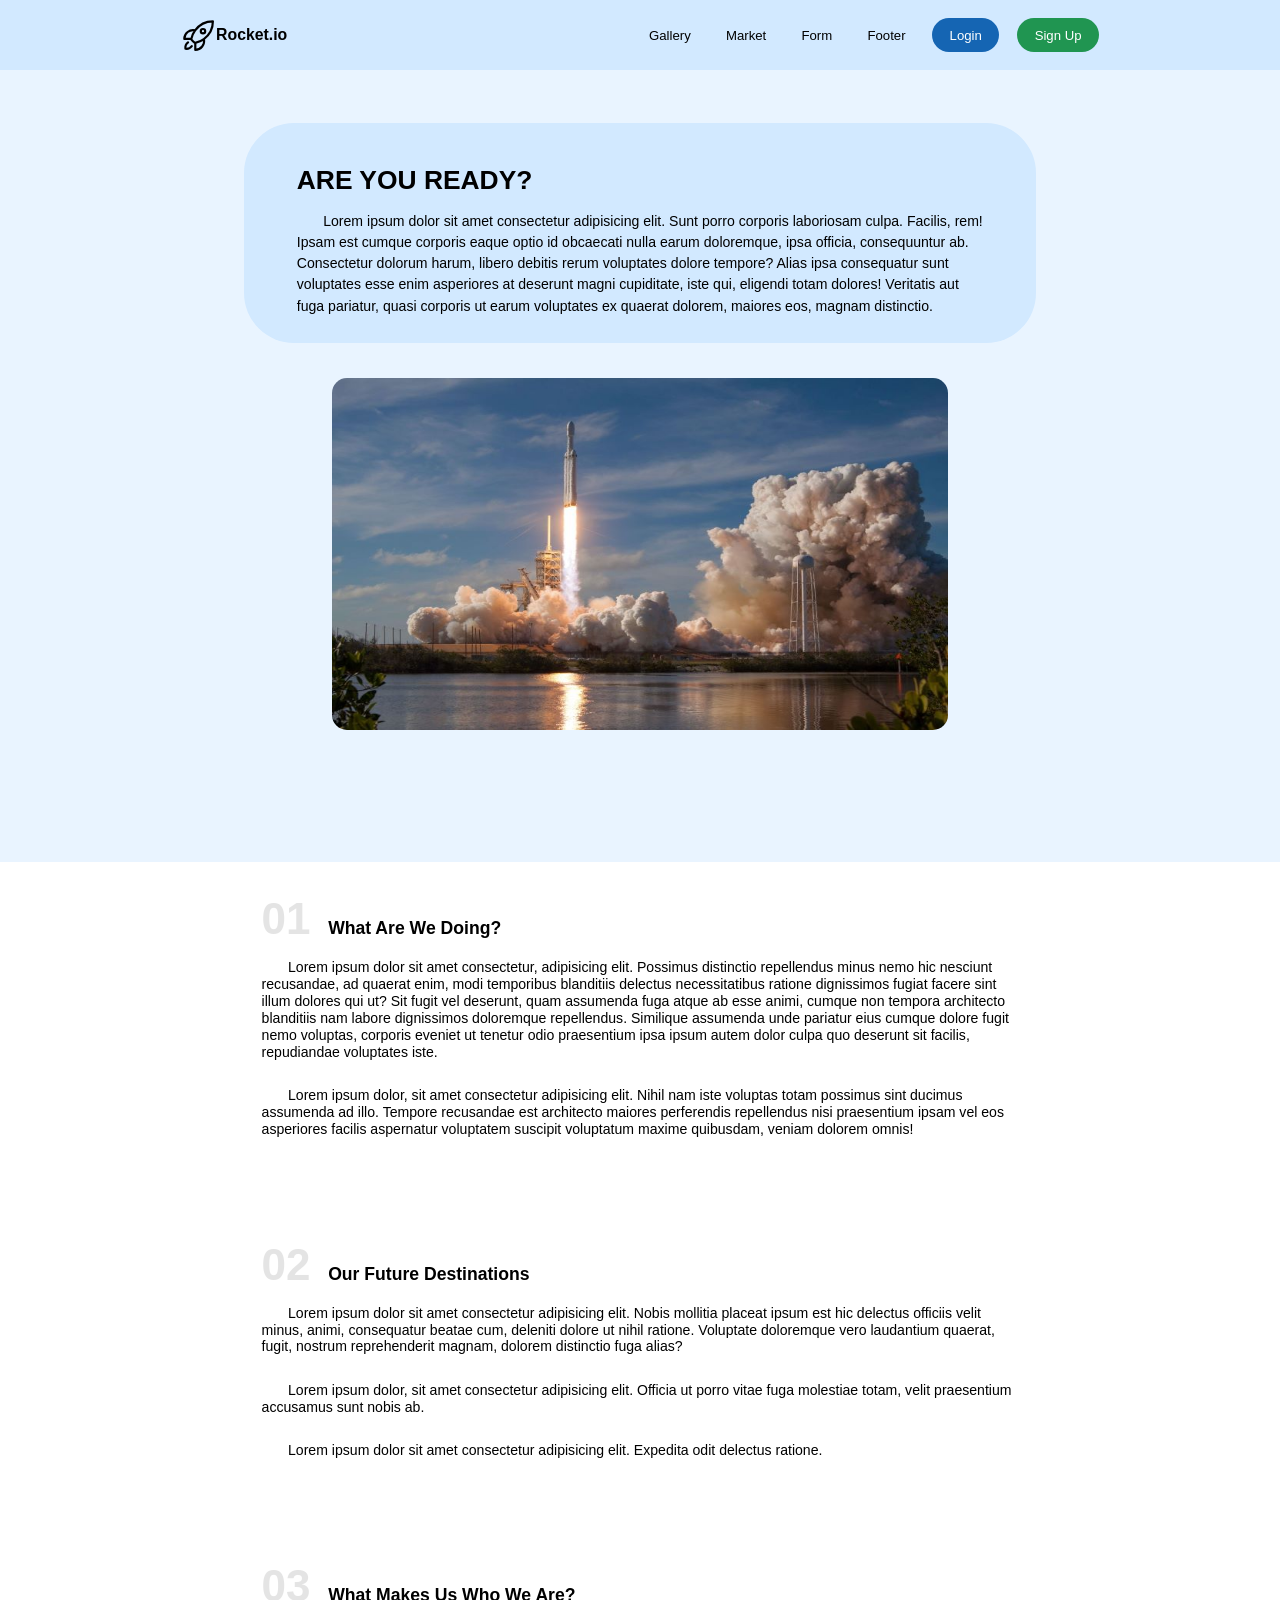
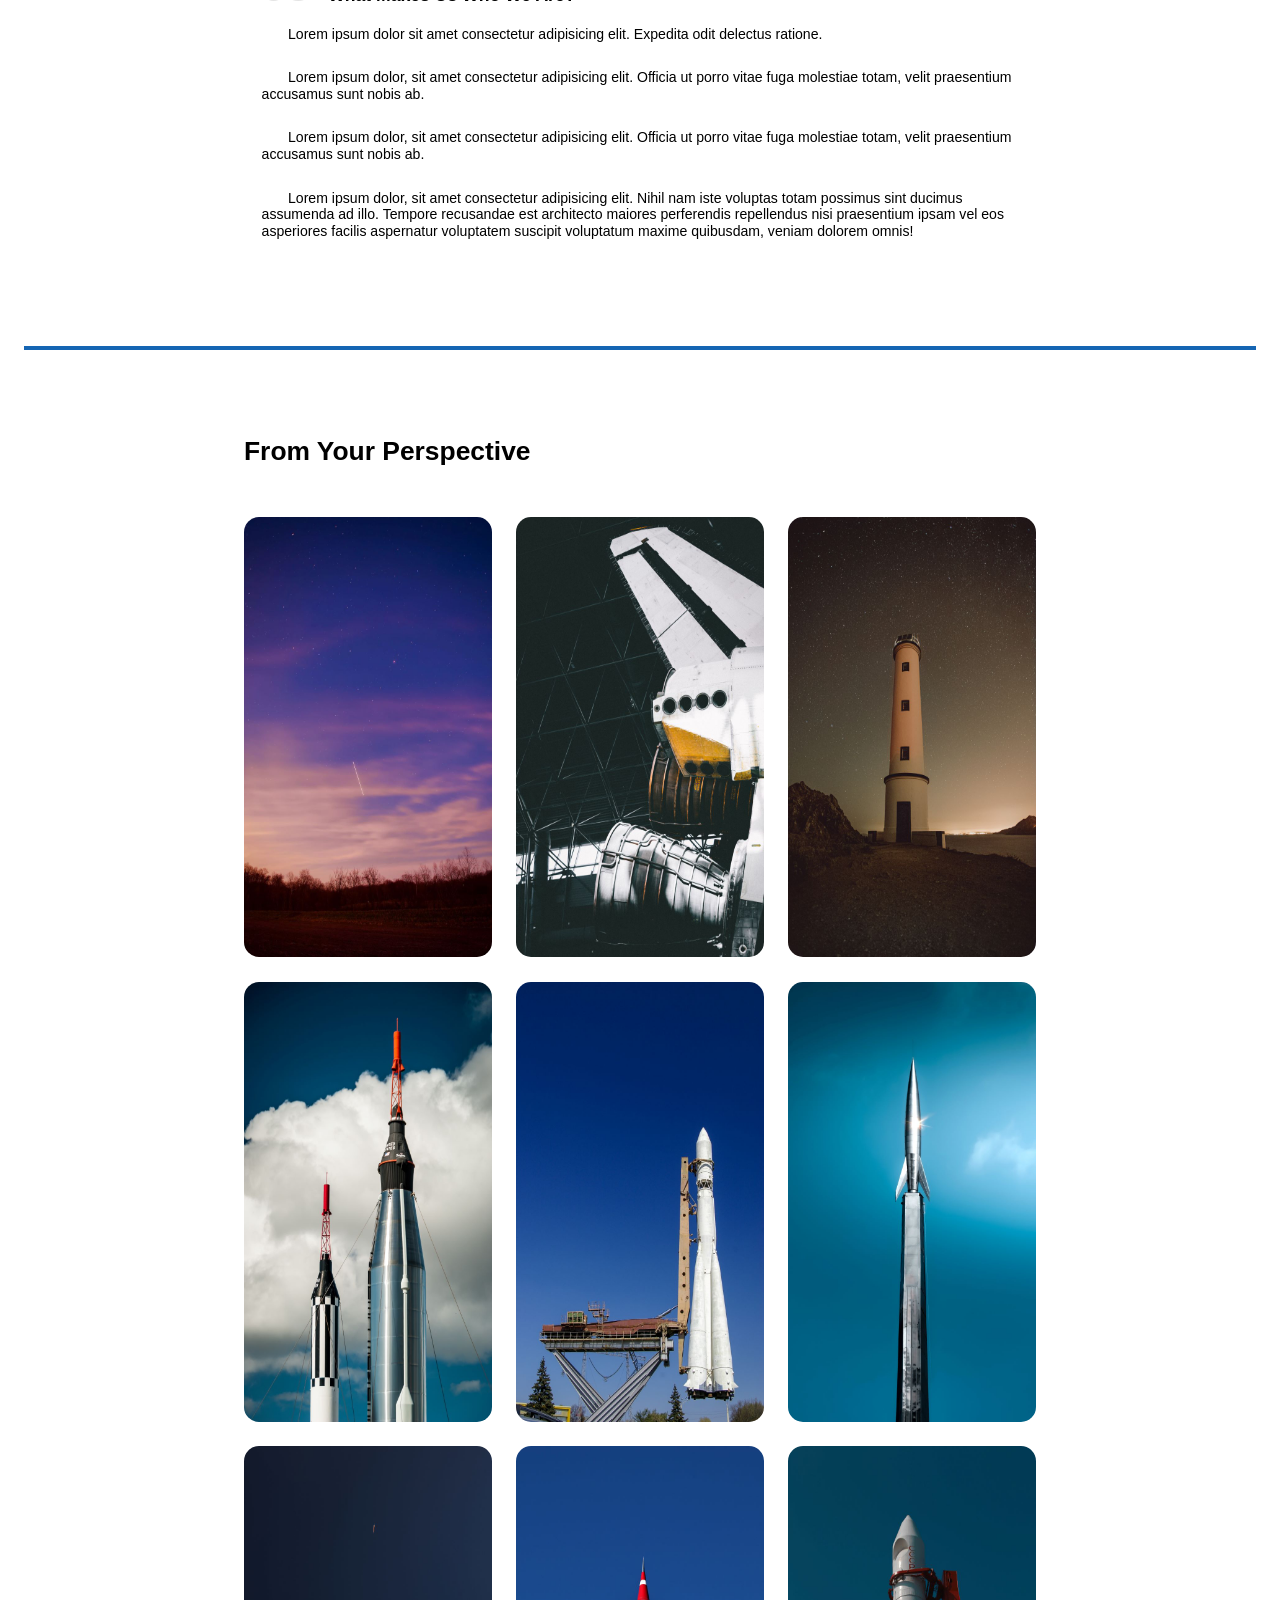
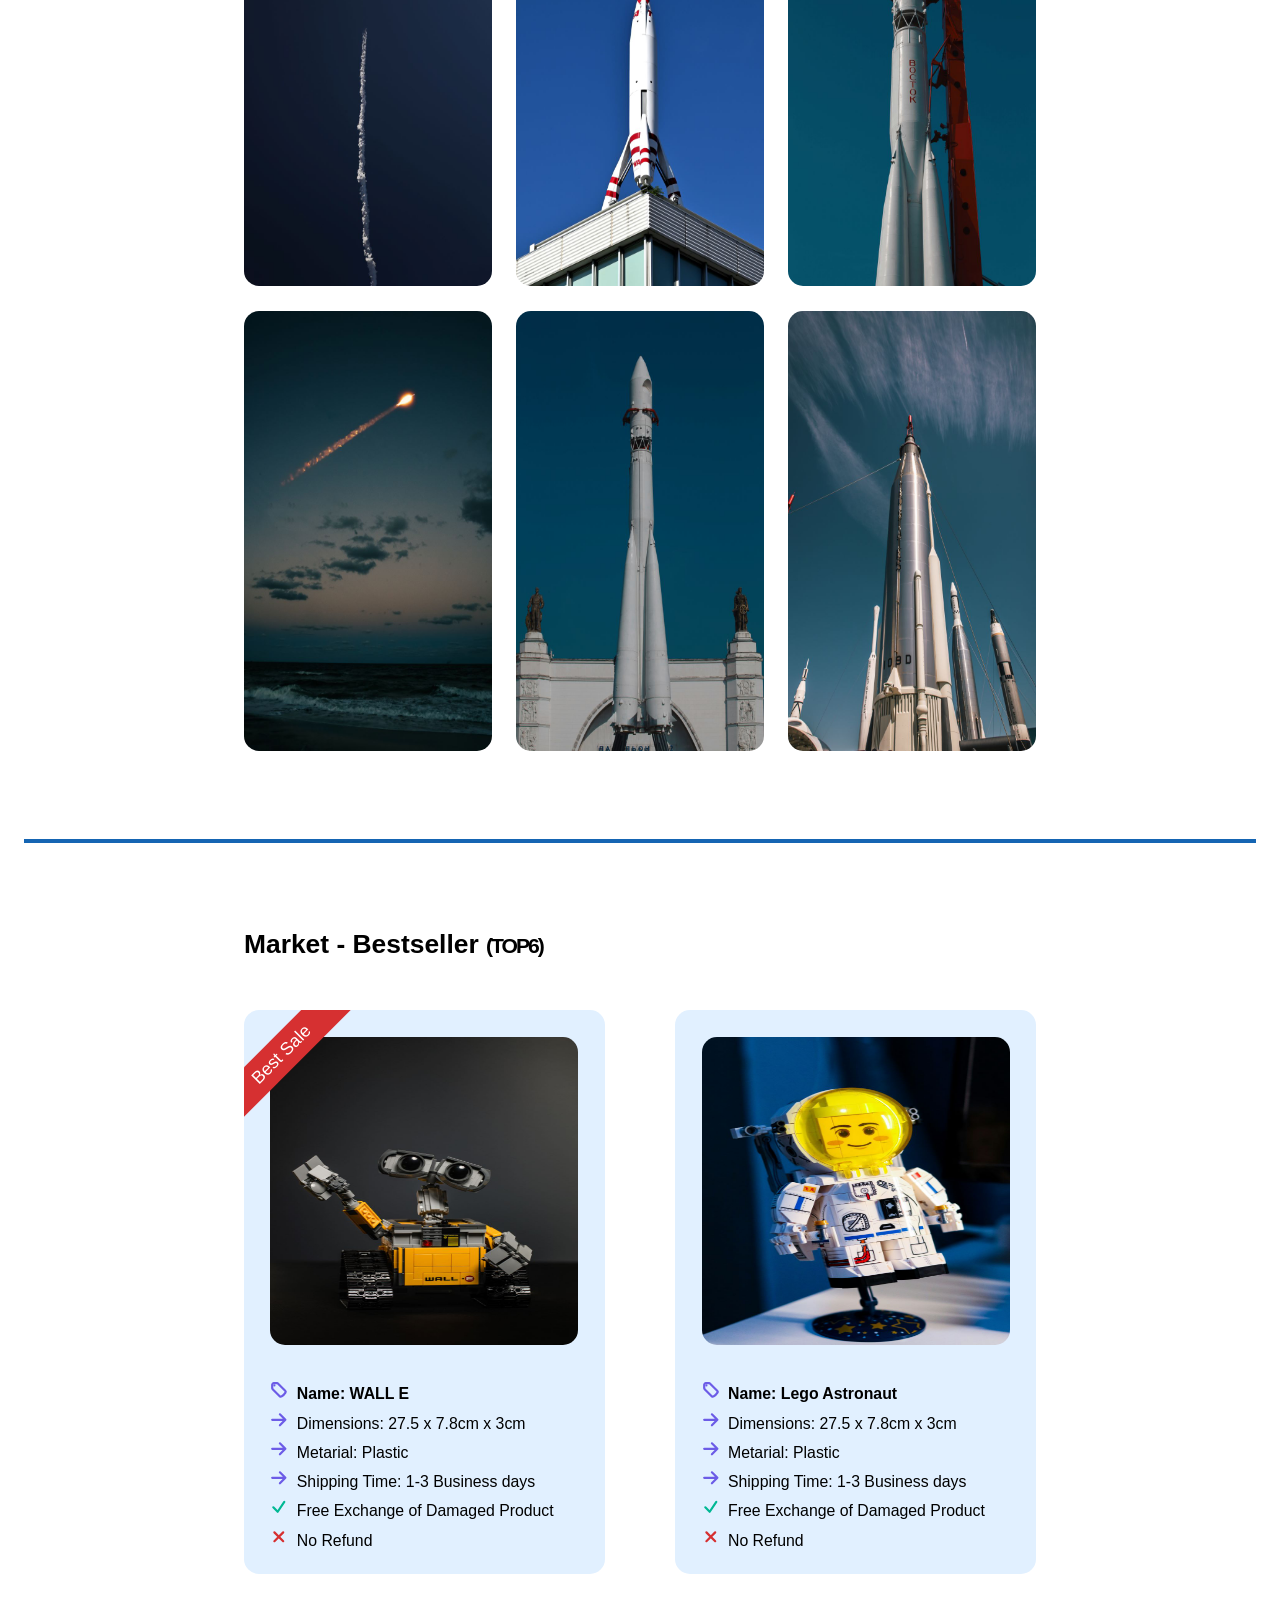
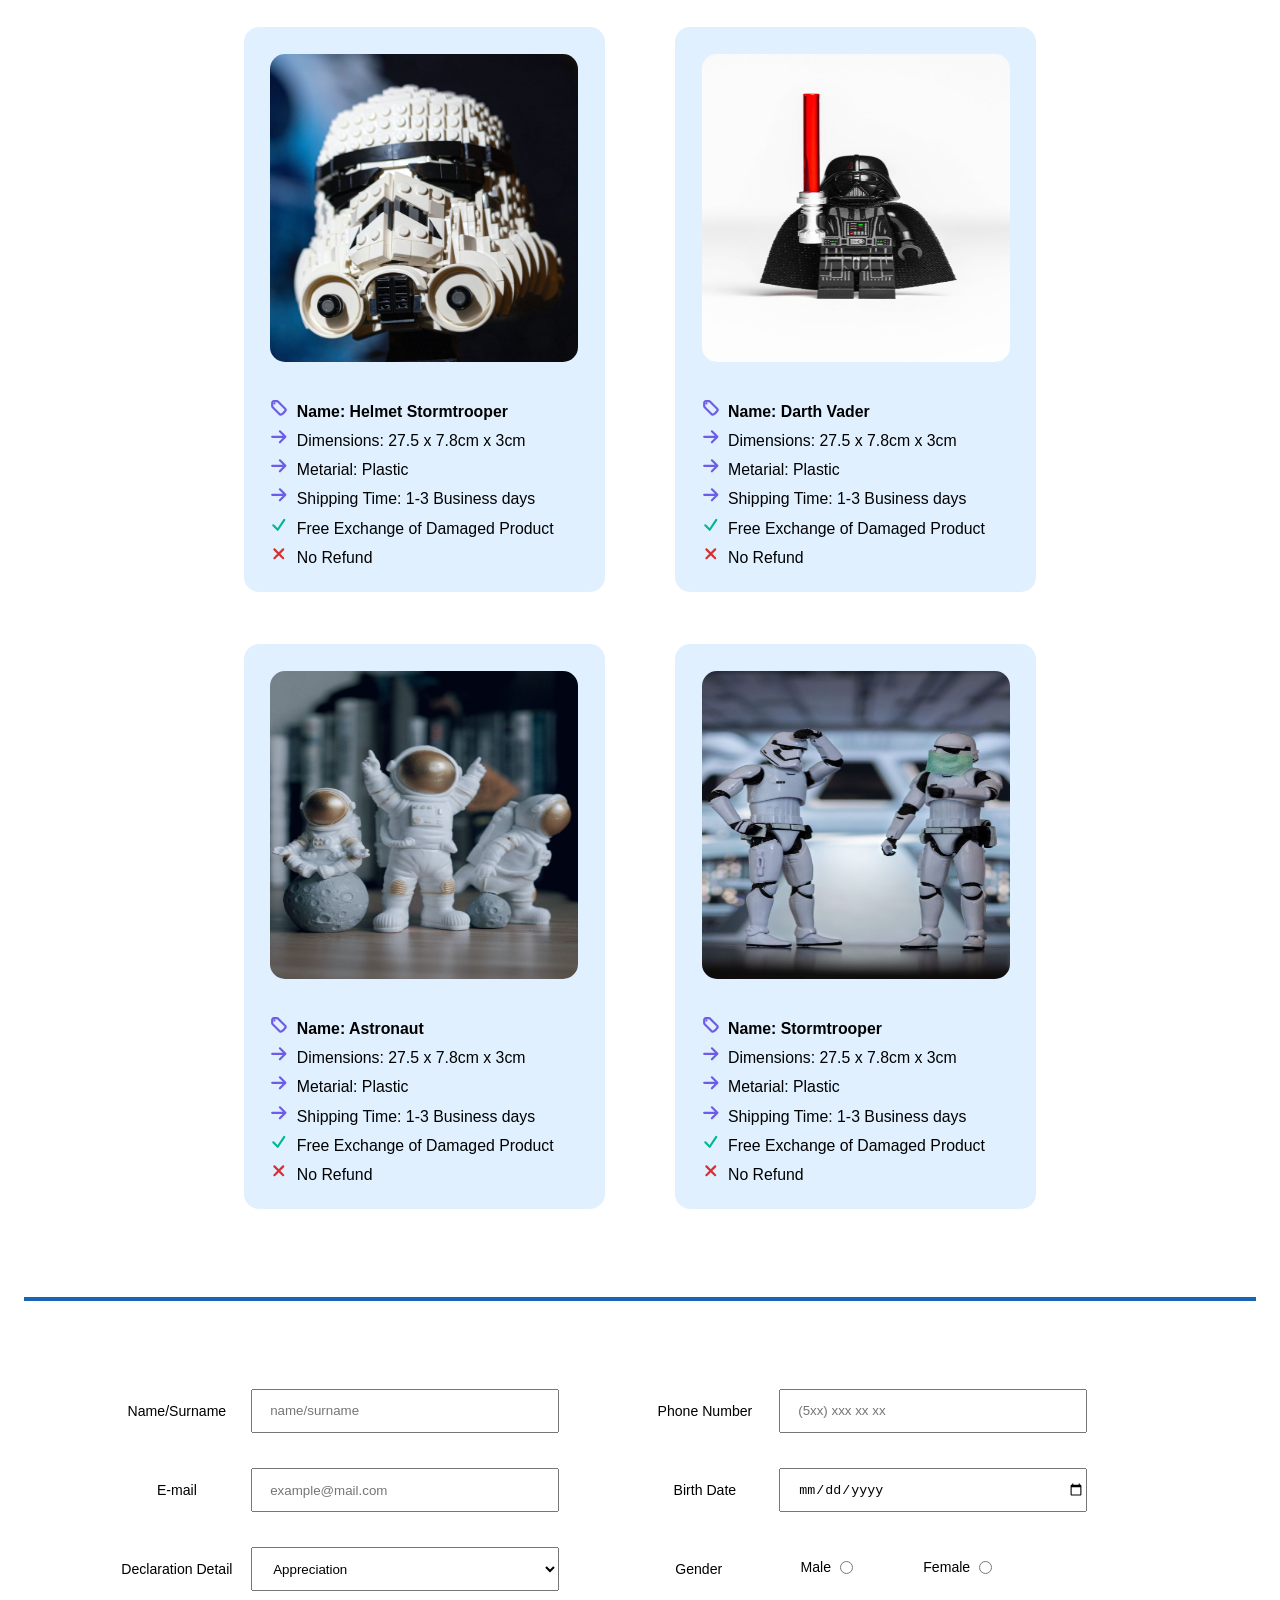
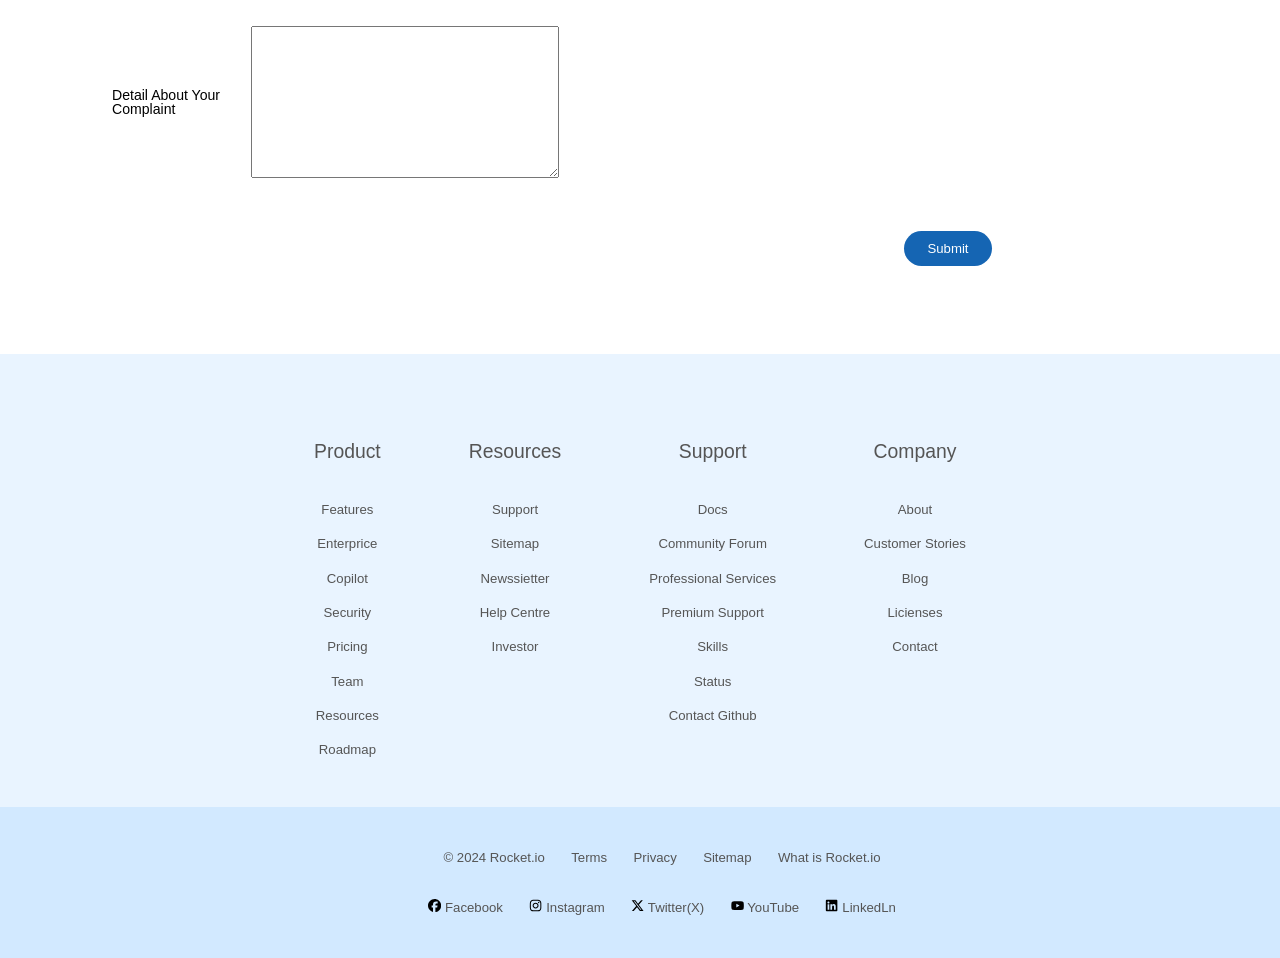
<file: index.html>
<!DOCTYPE html>
<html lang="en">
  <head>
    <meta charset="UTF-8" />
    <meta name="viewport" content="width=device-width, initial-scale=1.0" />
    <title>Future is Here</title>

    <link rel="stylesheet" href="CSS/general.css" />
    <link rel="stylesheet" href="CSS/style.css" />
    <link rel="stylesheet" href="/CSS/queries.css" />
  </head>
  <body>
    <section id="pagehome" class="header-section">
      <div class="nav-container">
        <div class="nav-bar">
          <a class="logo-link" href="#pagehome">
            <svg
              xmlns="http://www.w3.org/2000/svg"
              fill="none"
              viewBox="0 0 24 24"
              stroke-width="1.5"
              stroke="currentColor"
              class="w-6 h-6 logo"
            >
              <path
                stroke-linecap="round"
                stroke-linejoin="round"
                d="M15.59 14.37a6 6 0 0 1-5.84 7.38v-4.8m5.84-2.58a14.98 14.98 0 0 0 6.16-12.12A14.98 14.98 0 0 0 9.631 8.41m5.96 5.96a14.926 14.926 0 0 1-5.841 2.58m-.119-8.54a6 6 0 0 0-7.381 5.84h4.8m2.581-5.84a14.927 14.927 0 0 0-2.58 5.84m2.699 2.7c-.103.021-.207.041-.311.06a15.09 15.09 0 0 1-2.448-2.448 14.9 14.9 0 0 1 .06-.312m-2.24 2.39a4.493 4.493 0 0 0-1.757 4.306 4.493 4.493 0 0 0 4.306-1.758M16.5 9a1.5 1.5 0 1 1-3 0 1.5 1.5 0 0 1 3 0Z"
              />
            </svg>
            <p class="logo-text">Rocket.io</p>
          </a>
          <nav>
            <a class="nav-item" href="#gallery">Gallery</a>
            <a class="nav-item" href="#market">Market</a>
            <a class="nav-item" href="#form">Form</a>
            <a class="nav-item" href="#footer">Footer</a>
            <a class="nav-btn-login" href="#">Login</a>
            <a class="nav-btn-sign" href="#">Sign Up</a>
          </nav>
        </div>
      </div>
      <div class="container">
        <div class="nav-text-section">
          <div class="nav-text-content">
            <h1 class="nav-text-title">Are you ready?</h1>
            <p class="nav-text-info">
              Lorem ipsum dolor sit amet consectetur adipisicing elit. Sunt
              porro corporis laboriosam culpa. Facilis, rem! Ipsam est cumque
              corporis eaque optio id obcaecati nulla earum doloremque, ipsa
              officia, consequuntur ab. Consectetur dolorum harum, libero
              debitis rerum voluptates dolore tempore? Alias ipsa consequatur
              sunt voluptates esse enim asperiores at deserunt magni cupiditate,
              iste qui, eligendi totam dolores! Veritatis aut fuga pariatur,
              quasi corporis ut earum voluptates ex quaerat dolorem, maiores
              eos, magnam distinctio.
            </p>
          </div>
          <div class="nav-img">
            <img src="images/spacex-unsplash.jpg" alt="Space Rocket Takeoff" />
          </div>
        </div>
      </div>
    </section>

    <section id="about" class="container about-section">
      <div class="cards">
        <div class="card-container">
          <div class="about-card">
            <h2 class="about-title">
              <span class="about-num">01</span>What Are We Doing?
            </h2>
            <p class="about-text padding-bottom-3">
              Lorem ipsum dolor sit amet consectetur, adipisicing elit. Possimus
              distinctio repellendus minus nemo hic nesciunt recusandae, ad
              quaerat enim, modi temporibus blanditiis delectus necessitatibus
              ratione dignissimos fugiat facere sint illum dolores qui ut? Sit
              fugit vel deserunt, quam assumenda fuga atque ab esse animi,
              cumque non tempora architecto blanditiis nam labore dignissimos
              doloremque repellendus. Similique assumenda unde pariatur eius
              cumque dolore fugit nemo voluptas, corporis eveniet ut tenetur
              odio praesentium ipsa ipsum autem dolor culpa quo deserunt sit
              facilis, repudiandae voluptates iste.
            </p>
            <p class="about-text">
              Lorem ipsum dolor, sit amet consectetur adipisicing elit. Nihil
              nam iste voluptas totam possimus sint ducimus assumenda ad illo.
              Tempore recusandae est architecto maiores perferendis repellendus
              nisi praesentium ipsam vel eos asperiores facilis aspernatur
              voluptatem suscipit voluptatum maxime quibusdam, veniam dolorem
              omnis!
            </p>
          </div>
        </div>
        <div class="card-container">
          <div class="about-card">
            <h2 class="about-title">
              <span class="about-num">02</span>Our Future Destinations
            </h2>
            <p class="about-text padding-bottom-3">
              Lorem ipsum dolor sit amet consectetur adipisicing elit. Nobis
              mollitia placeat ipsum est hic delectus officiis velit minus,
              animi, consequatur beatae cum, deleniti dolore ut nihil ratione.
              Voluptate doloremque vero laudantium quaerat, fugit, nostrum
              reprehenderit magnam, dolorem distinctio fuga alias?
            </p>
            <p class="about-text padding-bottom-3">
              Lorem ipsum dolor, sit amet consectetur adipisicing elit. Officia
              ut porro vitae fuga molestiae totam, velit praesentium accusamus
              sunt nobis ab.
            </p>
            <p class="about-text">
              Lorem ipsum dolor sit amet consectetur adipisicing elit. Expedita
              odit delectus ratione.
            </p>
          </div>
        </div>
        <div class="card-container">
          <div class="about-card">
            <h2 class="about-title">
              <span class="about-num">03</span>What Makes Us Who We Are?
            </h2>
            <p class="about-text padding-bottom-3">
              Lorem ipsum dolor sit amet consectetur adipisicing elit. Expedita
              odit delectus ratione.
            </p>
            <p class="about-text padding-bottom-3">
              Lorem ipsum dolor, sit amet consectetur adipisicing elit. Officia
              ut porro vitae fuga molestiae totam, velit praesentium accusamus
              sunt nobis ab.
            </p>
            <p class="about-text padding-bottom-3">
              Lorem ipsum dolor, sit amet consectetur adipisicing elit. Officia
              ut porro vitae fuga molestiae totam, velit praesentium accusamus
              sunt nobis ab.
            </p>

            <p class="about-text">
              Lorem ipsum dolor, sit amet consectetur adipisicing elit. Nihil
              nam iste voluptas totam possimus sint ducimus assumenda ad illo.
              Tempore recusandae est architecto maiores perferendis repellendus
              nisi praesentium ipsam vel eos asperiores facilis aspernatur
              voluptatem suscipit voluptatum maxime quibusdam, veniam dolorem
              omnis!
            </p>
          </div>
        </div>
      </div>
    </section>

    <section id="gallery" class="container gallery-section">
      <h2 class="gallery-title">From Your Perspective</h2>
      <div class="gallery-container">
        <img
          class="gallery-img"
          src="images/gallery-1.jpg"
          alt="Gallery Photo 1"
        />
        <img
          class="gallery-img"
          src="images/gallery-2.jpg"
          alt="Gallery Photo 2"
        />
        <img
          class="gallery-img"
          src="images/gallery-3.jpg"
          alt="Gallery Photo 3"
        />
        <img
          class="gallery-img"
          src="images/gallery-4.jpg"
          alt="Gallery Photo 4"
        />
        <img
          class="gallery-img"
          src="images/gallery-5.jpg"
          alt="Gallery Photo 5"
        />
        <img
          class="gallery-img"
          src="images/gallery-6.jpg"
          alt="Gallery Photo 6"
        />
        <img
          class="gallery-img"
          src="images/gallery-7.jpg"
          alt="Gallery Photo 7"
        />
        <img
          class="gallery-img"
          src="images/gallery-8.jpg"
          alt="Gallery Photo 8"
        />
        <img
          class="gallery-img"
          src="images/gallery-9.jpg"
          alt="Gallery Photo 9"
        />
        <img
          class="gallery-img"
          src="images/gallery-10.jpg"
          alt="Gallery Photo 10"
        />
        <img
          class="gallery-img"
          src="images/gallery-11.jpg"
          alt="Gallery Photo 11"
        />
        <img
          class="gallery-img"
          src="images/gallery-12.jpg"
          alt="Gallery Photo 12"
        />
      </div>
    </section>

    <section id="market" class="container market-section">
      <div class="product-container">
        <h2 class="product-title">
          Market - Bestseller <span class="market-top-text">(TOP6)</span>
        </h2>
        <div class="product-market">
          <div class="product-card">
            <img src="images/product-1.jpg" alt="Wall E" />
            <ul class="features-list">
              <li class="product-features">
                <svg
                  xmlns="http://www.w3.org/2000/svg"
                  fill="none"
                  viewBox="0 0 24 24"
                  stroke-width="1.5"
                  stroke="currentColor"
                  class="w-6 h-6 features-icon"
                >
                  <path
                    stroke-linecap="round"
                    stroke-linejoin="round"
                    d="M9.568 3H5.25A2.25 2.25 0 0 0 3 5.25v4.318c0 .597.237 1.17.659 1.591l9.581 9.581c.699.699 1.78.872 2.607.33a18.095 18.095 0 0 0 5.223-5.223c.542-.827.369-1.908-.33-2.607L11.16 3.66A2.25 2.25 0 0 0 9.568 3Z"
                  />
                  <path
                    stroke-linecap="round"
                    stroke-linejoin="round"
                    d="M6 6h.008v.008H6V6Z"
                  />
                </svg>
                <span class="product-name"> Name: WALL E </span>
              </li>
              <li class="product-features">
                <svg
                  xmlns="http://www.w3.org/2000/svg"
                  fill="none"
                  viewBox="0 0 24 24"
                  stroke-width="1.5"
                  stroke="currentColor"
                  class="w-6 h-6 features-icon"
                >
                  <path
                    stroke-linecap="round"
                    stroke-linejoin="round"
                    d="M13.5 4.5 21 12m0 0-7.5 7.5M21 12H3"
                  />
                </svg>

                Dimensions: 27.5 x 7.8cm x 3cm
              </li>
              <li class="product-features">
                <svg
                  xmlns="http://www.w3.org/2000/svg"
                  fill="none"
                  viewBox="0 0 24 24"
                  stroke-width="1.5"
                  stroke="currentColor"
                  class="w-6 h-6 features-icon"
                >
                  <path
                    stroke-linecap="round"
                    stroke-linejoin="round"
                    d="M13.5 4.5 21 12m0 0-7.5 7.5M21 12H3"
                  />
                </svg>

                Metarial: Plastic
              </li>
              <li class="product-features">
                <svg
                  xmlns="http://www.w3.org/2000/svg"
                  fill="none"
                  viewBox="0 0 24 24"
                  stroke-width="1.5"
                  stroke="currentColor"
                  class="w-6 h-6 features-icon"
                >
                  <path
                    stroke-linecap="round"
                    stroke-linejoin="round"
                    d="M13.5 4.5 21 12m0 0-7.5 7.5M21 12H3"
                  />
                </svg>

                Shipping Time: 1-3 Business days
              </li>
              <li class="product-features">
                <svg
                  xmlns="http://www.w3.org/2000/svg"
                  fill="none"
                  viewBox="0 0 24 24"
                  stroke-width="1.5"
                  stroke="currentColor"
                  class="w-6 h-6 features-icon-positive"
                >
                  <path
                    stroke-linecap="round"
                    stroke-linejoin="round"
                    d="m4.5 12.75 6 6 9-13.5"
                  />
                </svg>
                Free Exchange of Damaged Product
              </li>
              <li class="product-features">
                <svg
                  xmlns="http://www.w3.org/2000/svg"
                  fill="none"
                  viewBox="0 0 24 24"
                  stroke-width="1.5"
                  stroke="currentColor"
                  class="w-6 h-6 features-icon-negative"
                >
                  <path
                    stroke-linecap="round"
                    stroke-linejoin="round"
                    d="M6 18 18 6M6 6l12 12"
                  />
                </svg>
                No Refund
              </li>
            </ul>
          </div>
          <div class="product-card">
            <img src="images/product-2.jpg" alt="Lego Astronaut" />
            <ul class="features-list">
              <li class="product-features">
                <svg
                  xmlns="http://www.w3.org/2000/svg"
                  fill="none"
                  viewBox="0 0 24 24"
                  stroke-width="1.5"
                  stroke="currentColor"
                  class="w-6 h-6 features-icon"
                >
                  <path
                    stroke-linecap="round"
                    stroke-linejoin="round"
                    d="M9.568 3H5.25A2.25 2.25 0 0 0 3 5.25v4.318c0 .597.237 1.17.659 1.591l9.581 9.581c.699.699 1.78.872 2.607.33a18.095 18.095 0 0 0 5.223-5.223c.542-.827.369-1.908-.33-2.607L11.16 3.66A2.25 2.25 0 0 0 9.568 3Z"
                  />
                  <path
                    stroke-linecap="round"
                    stroke-linejoin="round"
                    d="M6 6h.008v.008H6V6Z"
                  />
                </svg>
                <span class="product-name"> Name: Lego Astronaut </span>
              </li>
              <li class="product-features">
                <svg
                  xmlns="http://www.w3.org/2000/svg"
                  fill="none"
                  viewBox="0 0 24 24"
                  stroke-width="1.5"
                  stroke="currentColor"
                  class="w-6 h-6 features-icon"
                >
                  <path
                    stroke-linecap="round"
                    stroke-linejoin="round"
                    d="M13.5 4.5 21 12m0 0-7.5 7.5M21 12H3"
                  />
                </svg>

                Dimensions: 27.5 x 7.8cm x 3cm
              </li>
              <li class="product-features">
                <svg
                  xmlns="http://www.w3.org/2000/svg"
                  fill="none"
                  viewBox="0 0 24 24"
                  stroke-width="1.5"
                  stroke="currentColor"
                  class="w-6 h-6 features-icon"
                >
                  <path
                    stroke-linecap="round"
                    stroke-linejoin="round"
                    d="M13.5 4.5 21 12m0 0-7.5 7.5M21 12H3"
                  />
                </svg>

                Metarial: Plastic
              </li>
              <li class="product-features">
                <svg
                  xmlns="http://www.w3.org/2000/svg"
                  fill="none"
                  viewBox="0 0 24 24"
                  stroke-width="1.5"
                  stroke="currentColor"
                  class="w-6 h-6 features-icon"
                >
                  <path
                    stroke-linecap="round"
                    stroke-linejoin="round"
                    d="M13.5 4.5 21 12m0 0-7.5 7.5M21 12H3"
                  />
                </svg>

                Shipping Time: 1-3 Business days
              </li>
              <li class="product-features">
                <svg
                  xmlns="http://www.w3.org/2000/svg"
                  fill="none"
                  viewBox="0 0 24 24"
                  stroke-width="1.5"
                  stroke="currentColor"
                  class="w-6 h-6 features-icon-positive"
                >
                  <path
                    stroke-linecap="round"
                    stroke-linejoin="round"
                    d="m4.5 12.75 6 6 9-13.5"
                  />
                </svg>
                Free Exchange of Damaged Product
              </li>
              <li class="product-features">
                <svg
                  xmlns="http://www.w3.org/2000/svg"
                  fill="none"
                  viewBox="0 0 24 24"
                  stroke-width="1.5"
                  stroke="currentColor"
                  class="w-6 h-6 features-icon-negative"
                >
                  <path
                    stroke-linecap="round"
                    stroke-linejoin="round"
                    d="M6 18 18 6M6 6l12 12"
                  />
                </svg>
                No Refund
              </li>
            </ul>
          </div>
          <div class="product-card">
            <img src="images/product-3.jpg" alt="Helmet Stormtrooper" />
            <ul class="features-list">
              <li class="product-features">
                <svg
                  xmlns="http://www.w3.org/2000/svg"
                  fill="none"
                  viewBox="0 0 24 24"
                  stroke-width="1.5"
                  stroke="currentColor"
                  class="w-6 h-6 features-icon"
                >
                  <path
                    stroke-linecap="round"
                    stroke-linejoin="round"
                    d="M9.568 3H5.25A2.25 2.25 0 0 0 3 5.25v4.318c0 .597.237 1.17.659 1.591l9.581 9.581c.699.699 1.78.872 2.607.33a18.095 18.095 0 0 0 5.223-5.223c.542-.827.369-1.908-.33-2.607L11.16 3.66A2.25 2.25 0 0 0 9.568 3Z"
                  />
                  <path
                    stroke-linecap="round"
                    stroke-linejoin="round"
                    d="M6 6h.008v.008H6V6Z"
                  />
                </svg>
                <span class="product-name"> Name: Helmet Stormtrooper </span>
              </li>
              <li class="product-features">
                <svg
                  xmlns="http://www.w3.org/2000/svg"
                  fill="none"
                  viewBox="0 0 24 24"
                  stroke-width="1.5"
                  stroke="currentColor"
                  class="w-6 h-6 features-icon"
                >
                  <path
                    stroke-linecap="round"
                    stroke-linejoin="round"
                    d="M13.5 4.5 21 12m0 0-7.5 7.5M21 12H3"
                  />
                </svg>

                Dimensions: 27.5 x 7.8cm x 3cm
              </li>
              <li class="product-features">
                <svg
                  xmlns="http://www.w3.org/2000/svg"
                  fill="none"
                  viewBox="0 0 24 24"
                  stroke-width="1.5"
                  stroke="currentColor"
                  class="w-6 h-6 features-icon"
                >
                  <path
                    stroke-linecap="round"
                    stroke-linejoin="round"
                    d="M13.5 4.5 21 12m0 0-7.5 7.5M21 12H3"
                  />
                </svg>

                Metarial: Plastic
              </li>
              <li class="product-features">
                <svg
                  xmlns="http://www.w3.org/2000/svg"
                  fill="none"
                  viewBox="0 0 24 24"
                  stroke-width="1.5"
                  stroke="currentColor"
                  class="w-6 h-6 features-icon"
                >
                  <path
                    stroke-linecap="round"
                    stroke-linejoin="round"
                    d="M13.5 4.5 21 12m0 0-7.5 7.5M21 12H3"
                  />
                </svg>

                Shipping Time: 1-3 Business days
              </li>
              <li class="product-features">
                <svg
                  xmlns="http://www.w3.org/2000/svg"
                  fill="none"
                  viewBox="0 0 24 24"
                  stroke-width="1.5"
                  stroke="currentColor"
                  class="w-6 h-6 features-icon-positive"
                >
                  <path
                    stroke-linecap="round"
                    stroke-linejoin="round"
                    d="m4.5 12.75 6 6 9-13.5"
                  />
                </svg>
                Free Exchange of Damaged Product
              </li>
              <li class="product-features">
                <svg
                  xmlns="http://www.w3.org/2000/svg"
                  fill="none"
                  viewBox="0 0 24 24"
                  stroke-width="1.5"
                  stroke="currentColor"
                  class="w-6 h-6 features-icon-negative"
                >
                  <path
                    stroke-linecap="round"
                    stroke-linejoin="round"
                    d="M6 18 18 6M6 6l12 12"
                  />
                </svg>
                No Refund
              </li>
            </ul>
          </div>
          <div class="product-card">
            <img src="images/product-4.jpg" alt="Darth Vader" />
            <ul class="features-list">
              <li class="product-features">
                <svg
                  xmlns="http://www.w3.org/2000/svg"
                  fill="none"
                  viewBox="0 0 24 24"
                  stroke-width="1.5"
                  stroke="currentColor"
                  class="w-6 h-6 features-icon"
                >
                  <path
                    stroke-linecap="round"
                    stroke-linejoin="round"
                    d="M9.568 3H5.25A2.25 2.25 0 0 0 3 5.25v4.318c0 .597.237 1.17.659 1.591l9.581 9.581c.699.699 1.78.872 2.607.33a18.095 18.095 0 0 0 5.223-5.223c.542-.827.369-1.908-.33-2.607L11.16 3.66A2.25 2.25 0 0 0 9.568 3Z"
                  />
                  <path
                    stroke-linecap="round"
                    stroke-linejoin="round"
                    d="M6 6h.008v.008H6V6Z"
                  />
                </svg>
                <span class="product-name"> Name: Darth Vader </span>
              </li>
              <li class="product-features">
                <svg
                  xmlns="http://www.w3.org/2000/svg"
                  fill="none"
                  viewBox="0 0 24 24"
                  stroke-width="1.5"
                  stroke="currentColor"
                  class="w-6 h-6 features-icon"
                >
                  <path
                    stroke-linecap="round"
                    stroke-linejoin="round"
                    d="M13.5 4.5 21 12m0 0-7.5 7.5M21 12H3"
                  />
                </svg>

                Dimensions: 27.5 x 7.8cm x 3cm
              </li>
              <li class="product-features">
                <svg
                  xmlns="http://www.w3.org/2000/svg"
                  fill="none"
                  viewBox="0 0 24 24"
                  stroke-width="1.5"
                  stroke="currentColor"
                  class="w-6 h-6 features-icon"
                >
                  <path
                    stroke-linecap="round"
                    stroke-linejoin="round"
                    d="M13.5 4.5 21 12m0 0-7.5 7.5M21 12H3"
                  />
                </svg>

                Metarial: Plastic
              </li>
              <li class="product-features">
                <svg
                  xmlns="http://www.w3.org/2000/svg"
                  fill="none"
                  viewBox="0 0 24 24"
                  stroke-width="1.5"
                  stroke="currentColor"
                  class="w-6 h-6 features-icon"
                >
                  <path
                    stroke-linecap="round"
                    stroke-linejoin="round"
                    d="M13.5 4.5 21 12m0 0-7.5 7.5M21 12H3"
                  />
                </svg>

                Shipping Time: 1-3 Business days
              </li>
              <li class="product-features">
                <svg
                  xmlns="http://www.w3.org/2000/svg"
                  fill="none"
                  viewBox="0 0 24 24"
                  stroke-width="1.5"
                  stroke="currentColor"
                  class="w-6 h-6 features-icon-positive"
                >
                  <path
                    stroke-linecap="round"
                    stroke-linejoin="round"
                    d="m4.5 12.75 6 6 9-13.5"
                  />
                </svg>
                Free Exchange of Damaged Product
              </li>
              <li class="product-features">
                <svg
                  xmlns="http://www.w3.org/2000/svg"
                  fill="none"
                  viewBox="0 0 24 24"
                  stroke-width="1.5"
                  stroke="currentColor"
                  class="w-6 h-6 features-icon-negative"
                >
                  <path
                    stroke-linecap="round"
                    stroke-linejoin="round"
                    d="M6 18 18 6M6 6l12 12"
                  />
                </svg>
                No Refund
              </li>
            </ul>
          </div>
          <div class="product-card">
            <img src="images/product-5.jpg" alt="Astronaut" />
            <ul class="features-list">
              <li class="product-features">
                <svg
                  xmlns="http://www.w3.org/2000/svg"
                  fill="none"
                  viewBox="0 0 24 24"
                  stroke-width="1.5"
                  stroke="currentColor"
                  class="w-6 h-6 features-icon"
                >
                  <path
                    stroke-linecap="round"
                    stroke-linejoin="round"
                    d="M9.568 3H5.25A2.25 2.25 0 0 0 3 5.25v4.318c0 .597.237 1.17.659 1.591l9.581 9.581c.699.699 1.78.872 2.607.33a18.095 18.095 0 0 0 5.223-5.223c.542-.827.369-1.908-.33-2.607L11.16 3.66A2.25 2.25 0 0 0 9.568 3Z"
                  />
                  <path
                    stroke-linecap="round"
                    stroke-linejoin="round"
                    d="M6 6h.008v.008H6V6Z"
                  />
                </svg>
                <span class="product-name"> Name: Astronaut </span>
              </li>
              <li class="product-features">
                <svg
                  xmlns="http://www.w3.org/2000/svg"
                  fill="none"
                  viewBox="0 0 24 24"
                  stroke-width="1.5"
                  stroke="currentColor"
                  class="w-6 h-6 features-icon"
                >
                  <path
                    stroke-linecap="round"
                    stroke-linejoin="round"
                    d="M13.5 4.5 21 12m0 0-7.5 7.5M21 12H3"
                  />
                </svg>

                Dimensions: 27.5 x 7.8cm x 3cm
              </li>
              <li class="product-features">
                <svg
                  xmlns="http://www.w3.org/2000/svg"
                  fill="none"
                  viewBox="0 0 24 24"
                  stroke-width="1.5"
                  stroke="currentColor"
                  class="w-6 h-6 features-icon"
                >
                  <path
                    stroke-linecap="round"
                    stroke-linejoin="round"
                    d="M13.5 4.5 21 12m0 0-7.5 7.5M21 12H3"
                  />
                </svg>

                Metarial: Plastic
              </li>
              <li class="product-features">
                <svg
                  xmlns="http://www.w3.org/2000/svg"
                  fill="none"
                  viewBox="0 0 24 24"
                  stroke-width="1.5"
                  stroke="currentColor"
                  class="w-6 h-6 features-icon"
                >
                  <path
                    stroke-linecap="round"
                    stroke-linejoin="round"
                    d="M13.5 4.5 21 12m0 0-7.5 7.5M21 12H3"
                  />
                </svg>

                Shipping Time: 1-3 Business days
              </li>
              <li class="product-features">
                <svg
                  xmlns="http://www.w3.org/2000/svg"
                  fill="none"
                  viewBox="0 0 24 24"
                  stroke-width="1.5"
                  stroke="currentColor"
                  class="w-6 h-6 features-icon-positive"
                >
                  <path
                    stroke-linecap="round"
                    stroke-linejoin="round"
                    d="m4.5 12.75 6 6 9-13.5"
                  />
                </svg>
                Free Exchange of Damaged Product
              </li>
              <li class="product-features">
                <svg
                  xmlns="http://www.w3.org/2000/svg"
                  fill="none"
                  viewBox="0 0 24 24"
                  stroke-width="1.5"
                  stroke="currentColor"
                  class="w-6 h-6 features-icon-negative"
                >
                  <path
                    stroke-linecap="round"
                    stroke-linejoin="round"
                    d="M6 18 18 6M6 6l12 12"
                  />
                </svg>
                No Refund
              </li>
            </ul>
          </div>
          <div class="product-card">
            <img src="images/product-6.jpg" alt="Stormtrooper" />
            <ul class="features-list">
              <li class="product-features">
                <svg
                  xmlns="http://www.w3.org/2000/svg"
                  fill="none"
                  viewBox="0 0 24 24"
                  stroke-width="1.5"
                  stroke="currentColor"
                  class="w-6 h-6 features-icon"
                >
                  <path
                    stroke-linecap="round"
                    stroke-linejoin="round"
                    d="M9.568 3H5.25A2.25 2.25 0 0 0 3 5.25v4.318c0 .597.237 1.17.659 1.591l9.581 9.581c.699.699 1.78.872 2.607.33a18.095 18.095 0 0 0 5.223-5.223c.542-.827.369-1.908-.33-2.607L11.16 3.66A2.25 2.25 0 0 0 9.568 3Z"
                  />
                  <path
                    stroke-linecap="round"
                    stroke-linejoin="round"
                    d="M6 6h.008v.008H6V6Z"
                  />
                </svg>
                <span class="product-name"> Name: Stormtrooper </span>
              </li>
              <li class="product-features">
                <svg
                  xmlns="http://www.w3.org/2000/svg"
                  fill="none"
                  viewBox="0 0 24 24"
                  stroke-width="1.5"
                  stroke="currentColor"
                  class="w-6 h-6 features-icon"
                >
                  <path
                    stroke-linecap="round"
                    stroke-linejoin="round"
                    d="M13.5 4.5 21 12m0 0-7.5 7.5M21 12H3"
                  />
                </svg>

                Dimensions: 27.5 x 7.8cm x 3cm
              </li>
              <li class="product-features">
                <svg
                  xmlns="http://www.w3.org/2000/svg"
                  fill="none"
                  viewBox="0 0 24 24"
                  stroke-width="1.5"
                  stroke="currentColor"
                  class="w-6 h-6 features-icon"
                >
                  <path
                    stroke-linecap="round"
                    stroke-linejoin="round"
                    d="M13.5 4.5 21 12m0 0-7.5 7.5M21 12H3"
                  />
                </svg>

                Metarial: Plastic
              </li>
              <li class="product-features">
                <svg
                  xmlns="http://www.w3.org/2000/svg"
                  fill="none"
                  viewBox="0 0 24 24"
                  stroke-width="1.5"
                  stroke="currentColor"
                  class="w-6 h-6 features-icon"
                >
                  <path
                    stroke-linecap="round"
                    stroke-linejoin="round"
                    d="M13.5 4.5 21 12m0 0-7.5 7.5M21 12H3"
                  />
                </svg>

                Shipping Time: 1-3 Business days
              </li>
              <li class="product-features">
                <svg
                  xmlns="http://www.w3.org/2000/svg"
                  fill="none"
                  viewBox="0 0 24 24"
                  stroke-width="1.5"
                  stroke="currentColor"
                  class="w-6 h-6 features-icon-positive"
                >
                  <path
                    stroke-linecap="round"
                    stroke-linejoin="round"
                    d="m4.5 12.75 6 6 9-13.5"
                  />
                </svg>
                Free Exchange of Damaged Product
              </li>
              <li class="product-features">
                <svg
                  xmlns="http://www.w3.org/2000/svg"
                  fill="none"
                  viewBox="0 0 24 24"
                  stroke-width="1.5"
                  stroke="currentColor"
                  class="w-6 h-6 features-icon-negative"
                >
                  <path
                    stroke-linecap="round"
                    stroke-linejoin="round"
                    d="M6 18 18 6M6 6l12 12"
                  />
                </svg>
                No Refund
              </li>
            </ul>
          </div>
        </div>
      </div>
    </section>

    <section id="form" class="container form-section">
      <form class="form-container" action="">
        <div class="form-item-container">
          <label class="form-label" for="name-surname">Name/Surname</label>
          <input id="name-surname" type="text" placeholder="name/surname" />
        </div>
        <div class="form-item-container">
          <label class="form-label" for="phone-number">Phone Number</label>
          <input id="phone-number" type="text" placeholder="(5xx) xxx xx xx" />
        </div>
        <div class="form-item-container">
          <label class="form-label" for="mail">E-mail</label>
          <input id="mail" type="email" placeholder="example@mail.com" />
        </div>
        <div class="form-item-container">
          <label class="form-label" for="date">Birth Date</label>
          <input id="date" type="date" placeholder="example@mail.com" />
        </div>
        <div class="form-item-container">
          <label class="form-label" for="declaration-detail"
            >Declaration Detail</label
          >
          <select name="declaration-detail" id="declaration-detail">
            <option name="declaration-item" value="appreciation">
              Appreciation
            </option>
            <option name="declaration-item" value="complaint">Complaint</option>
            <option name="declaration-item" value="recommendation">
              Recommendation
            </option>
            <option name="declaration-item" value="request">Request</option>
          </select>
        </div>
        <div class="form-item-container-radio">
          <p class="form-radio-text">Gender</p>
          <div class="form-radio-items">
            <div class="form-radio-item">
              <label class="form-label-radio" for="radio">Male</label>
              <input id="radio" name="radio" type="radio" />
            </div>
            <div class="form-radio-item">
              <label class="form-label-radio" for="radio">Female</label>
              <input id="radio" name="radio" type="radio" />
            </div>
          </div>
        </div>
        <div class="form-item-container">
          <label class="form-label" for="textarea"
            >Detail About Your Complaint</label
          >
          <textarea
            name="textarea"
            id="textarea"
            cols="30"
            rows="10"
          ></textarea>
        </div>
        <input class="form-submit" type="submit" />
      </form>
    </section>

    <section id="footer" class="section-footer">
      <div class="footer-content-text">
        <div class="footer-item-container">
          <a class="footer-item-title" href="#">Product</a>
          <a class="footer-item" href="#">Features</a>
          <a class="footer-item" href="#">Enterprice</a>
          <a class="footer-item" href="#">Copilot</a>
          <a class="footer-item" href="#">Security</a>
          <a class="footer-item" href="#">Pricing</a>
          <a class="footer-item" href="#">Team</a>
          <a class="footer-item" href="#">Resources</a>
          <a class="footer-item" href="#">Roadmap</a>
        </div>

        <div class="footer-item-container">
          <a class="footer-item-title" href="#">Resources</a>
          <a class="footer-item" href="#">Support</a>
          <a class="footer-item" href="#">Sitemap</a>
          <a class="footer-item" href="#">Newssietter</a>
          <a class="footer-item" href="#">Help Centre</a>
          <a class="footer-item" href="#">Investor</a>
        </div>

        <div class="footer-item-container">
          <a class="footer-item-title" href="#">Support</a>
          <a class="footer-item" href="#">Docs</a>
          <a class="footer-item" href="#">Community Forum</a>
          <a class="footer-item" href="#">Professional Services</a>
          <a class="footer-item" href="#">Premium Support</a>
          <a class="footer-item" href="#">Skills</a>
          <a class="footer-item" href="#">Status</a>
          <a class="footer-item" href="#">Contact Github</a>
        </div>

        <div class="footer-item-container">
          <a class="footer-item-title" href="#">Company</a>
          <a class="footer-item" href="#">About</a>
          <a class="footer-item" href="#">Customer Stories</a>
          <a class="footer-item" href="#">Blog</a>
          <a class="footer-item" href="#">Licienses</a>
          <a class="footer-item" href="#">Contact</a>
        </div>
      </div>
      <div class="footer-end-container">
        <div class="footer-end-content">
          <p class="footer-copy-text">&copy; 2024 Rocket.io</p>
          <a class="footer-end-text" href="#">Terms</a>
          <a class="footer-end-text" href="#">Privacy</a>
          <a class="footer-end-text" href="#">Sitemap</a>
          <a class="footer-end-text" href="#">What is Rocket.io</a>
        </div>

        <div class="footer-social-container">
          <a class="social-item" href="#"
            ><svg
              xmlns="http://www.w3.org/2000/svg"
              height="16"
              width="16"
              viewBox="0 0 512 512"
              class="social-icon"
            >
              <!--!Font Awesome Free 6.5.1 by @fontawesome - https://fontawesome.com License - https://fontawesome.com/license/free Copyright 2024 Fonticons, Inc.-->
              <path
                d="M512 256C512 114.6 397.4 0 256 0S0 114.6 0 256C0 376 82.7 476.8 194.2 504.5V334.2H141.4V256h52.8V222.3c0-87.1 39.4-127.5 125-127.5c16.2 0 44.2 3.2 55.7 6.4V172c-6-.6-16.5-1-29.6-1c-42 0-58.2 15.9-58.2 57.2V256h83.6l-14.4 78.2H287V510.1C413.8 494.8 512 386.9 512 256h0z"
              />
            </svg>
            Facebook</a
          >
          <a class="social-item" href="#"
            ><svg
              xmlns="http://www.w3.org/2000/svg"
              height="16"
              width="14"
              viewBox="0 0 448 512"
              class="social-icon"
            >
              <!--!Font Awesome Free 6.5.1 by @fontawesome - https://fontawesome.com License - https://fontawesome.com/license/free Copyright 2024 Fonticons, Inc.-->
              <path
                d="M224.1 141c-63.6 0-114.9 51.3-114.9 114.9s51.3 114.9 114.9 114.9S339 319.5 339 255.9 287.7 141 224.1 141zm0 189.6c-41.1 0-74.7-33.5-74.7-74.7s33.5-74.7 74.7-74.7 74.7 33.5 74.7 74.7-33.6 74.7-74.7 74.7zm146.4-194.3c0 14.9-12 26.8-26.8 26.8-14.9 0-26.8-12-26.8-26.8s12-26.8 26.8-26.8 26.8 12 26.8 26.8zm76.1 27.2c-1.7-35.9-9.9-67.7-36.2-93.9-26.2-26.2-58-34.4-93.9-36.2-37-2.1-147.9-2.1-184.9 0-35.8 1.7-67.6 9.9-93.9 36.1s-34.4 58-36.2 93.9c-2.1 37-2.1 147.9 0 184.9 1.7 35.9 9.9 67.7 36.2 93.9s58 34.4 93.9 36.2c37 2.1 147.9 2.1 184.9 0 35.9-1.7 67.7-9.9 93.9-36.2 26.2-26.2 34.4-58 36.2-93.9 2.1-37 2.1-147.8 0-184.8zM398.8 388c-7.8 19.6-22.9 34.7-42.6 42.6-29.5 11.7-99.5 9-132.1 9s-102.7 2.6-132.1-9c-19.6-7.8-34.7-22.9-42.6-42.6-11.7-29.5-9-99.5-9-132.1s-2.6-102.7 9-132.1c7.8-19.6 22.9-34.7 42.6-42.6 29.5-11.7 99.5-9 132.1-9s102.7-2.6 132.1 9c19.6 7.8 34.7 22.9 42.6 42.6 11.7 29.5 9 99.5 9 132.1s2.7 102.7-9 132.1z"
              />
            </svg>
            Instagram</a
          >
          <a class="social-item" href="#"
            ><svg
              xmlns="http://www.w3.org/2000/svg"
              height="16"
              width="16"
              viewBox="0 0 512 512"
              class="social-icon"
            >
              <!--!Font Awesome Free 6.5.1 by @fontawesome - https://fontawesome.com License - https://fontawesome.com/license/free Copyright 2024 Fonticons, Inc.-->
              <path
                d="M389.2 48h70.6L305.6 224.2 487 464H345L233.7 318.6 106.5 464H35.8L200.7 275.5 26.8 48H172.4L272.9 180.9 389.2 48zM364.4 421.8h39.1L151.1 88h-42L364.4 421.8z"
              />
            </svg>
            Twitter(X)</a
          >
          <a class="social-item" href="#"
            ><svg
              xmlns="http://www.w3.org/2000/svg"
              height="16"
              width="18"
              viewBox="0 0 576 512"
              class="social-icon"
            >
              <!--!Font Awesome Free 6.5.1 by @fontawesome - https://fontawesome.com License - https://fontawesome.com/license/free Copyright 2024 Fonticons, Inc.-->
              <path
                d="M549.7 124.1c-6.3-23.7-24.8-42.3-48.3-48.6C458.8 64 288 64 288 64S117.2 64 74.6 75.5c-23.5 6.3-42 24.9-48.3 48.6-11.4 42.9-11.4 132.3-11.4 132.3s0 89.4 11.4 132.3c6.3 23.7 24.8 41.5 48.3 47.8C117.2 448 288 448 288 448s170.8 0 213.4-11.5c23.5-6.3 42-24.2 48.3-47.8 11.4-42.9 11.4-132.3 11.4-132.3s0-89.4-11.4-132.3zm-317.5 213.5V175.2l142.7 81.2-142.7 81.2z"
              />
            </svg>
            YouTube</a
          >
          <a class="social-item" href="#"
            ><svg
              xmlns="http://www.w3.org/2000/svg"
              height="16"
              width="14"
              viewBox="0 0 448 512"
              class="social-icon"
            >
              <!--!Font Awesome Free 6.5.1 by @fontawesome - https://fontawesome.com License - https://fontawesome.com/license/free Copyright 2024 Fonticons, Inc.-->
              <path
                d="M416 32H31.9C14.3 32 0 46.5 0 64.3v383.4C0 465.5 14.3 480 31.9 480H416c17.6 0 32-14.5 32-32.3V64.3c0-17.8-14.4-32.3-32-32.3zM135.4 416H69V202.2h66.5V416zm-33.2-243c-21.3 0-38.5-17.3-38.5-38.5S80.9 96 102.2 96c21.2 0 38.5 17.3 38.5 38.5 0 21.3-17.2 38.5-38.5 38.5zm282.1 243h-66.4V312c0-24.8-.5-56.7-34.5-56.7-34.6 0-39.9 27-39.9 54.9V416h-66.4V202.2h63.7v29.2h.9c8.9-16.8 30.6-34.5 62.9-34.5 67.2 0 79.7 44.3 79.7 101.9V416z"
              />
            </svg>
            LinkedLn</a
          >
        </div>
      </div>
    </section>
  </body>
</html>
</file>
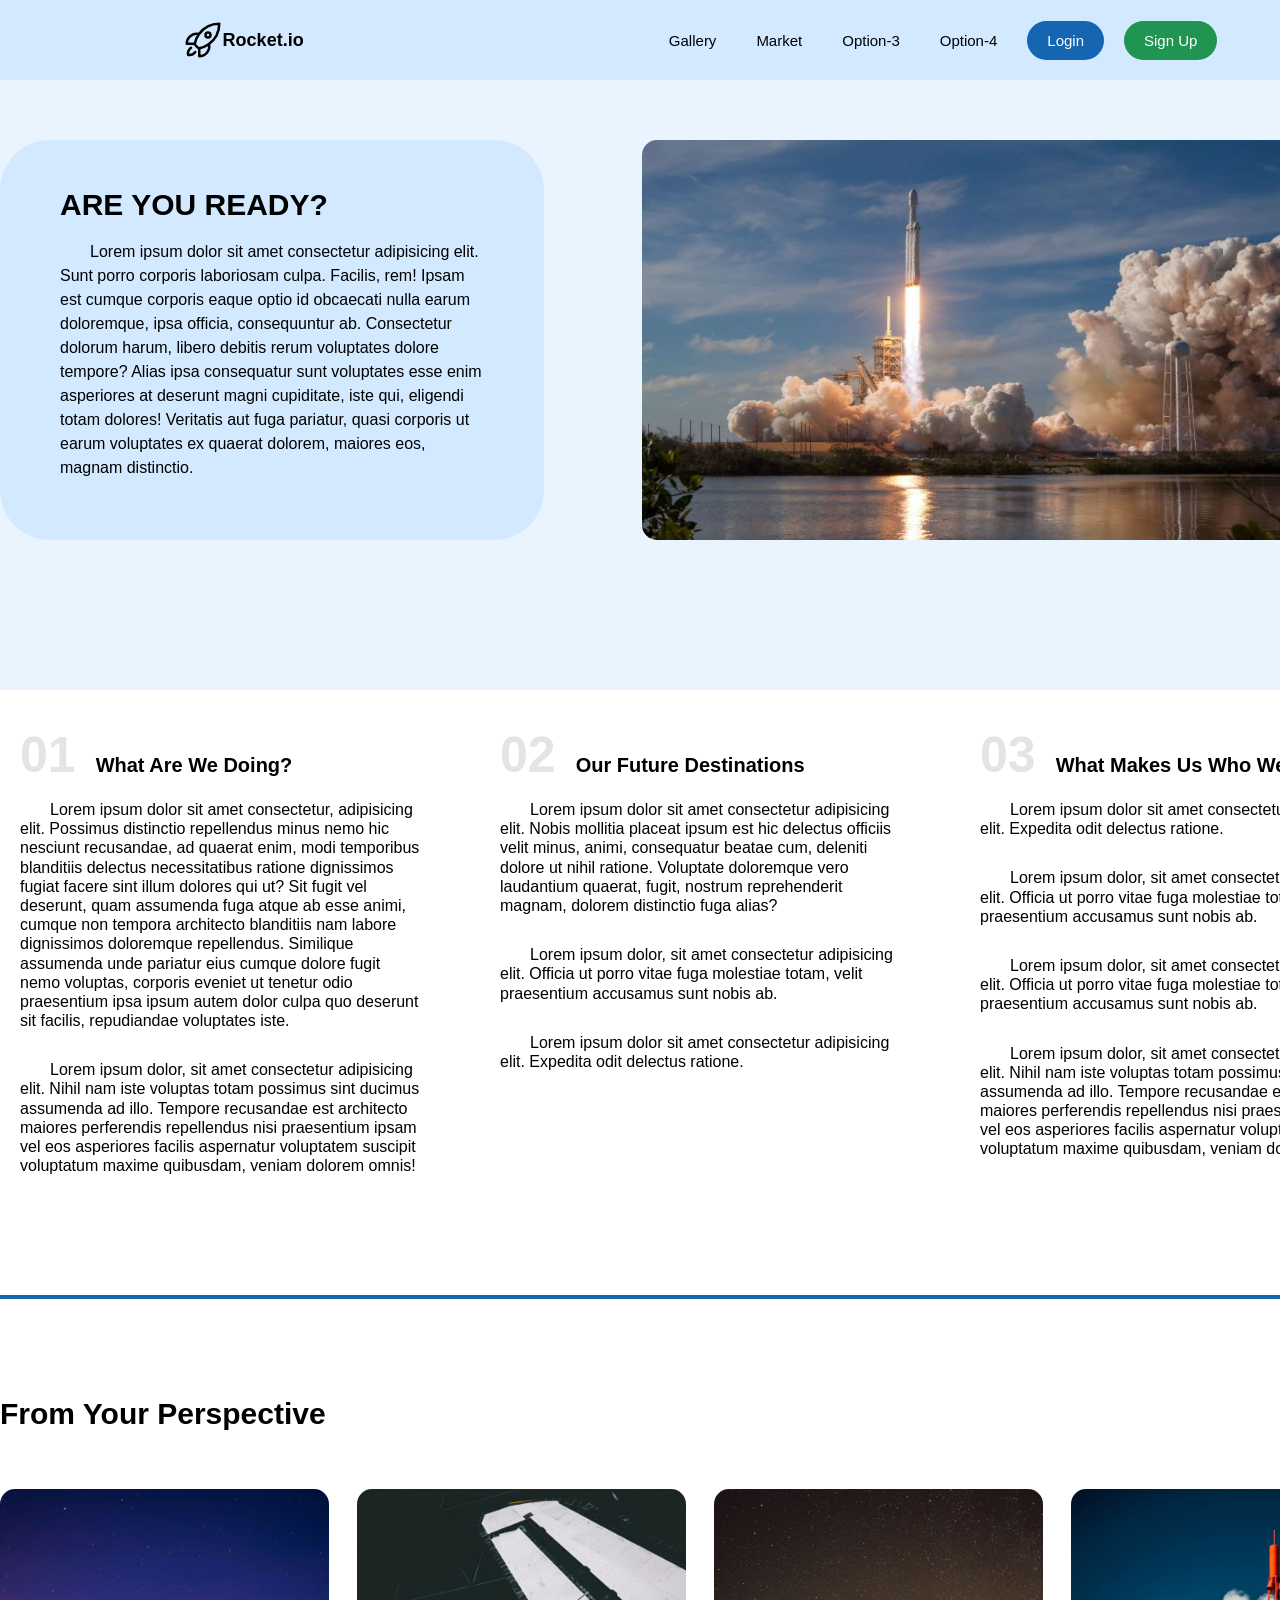
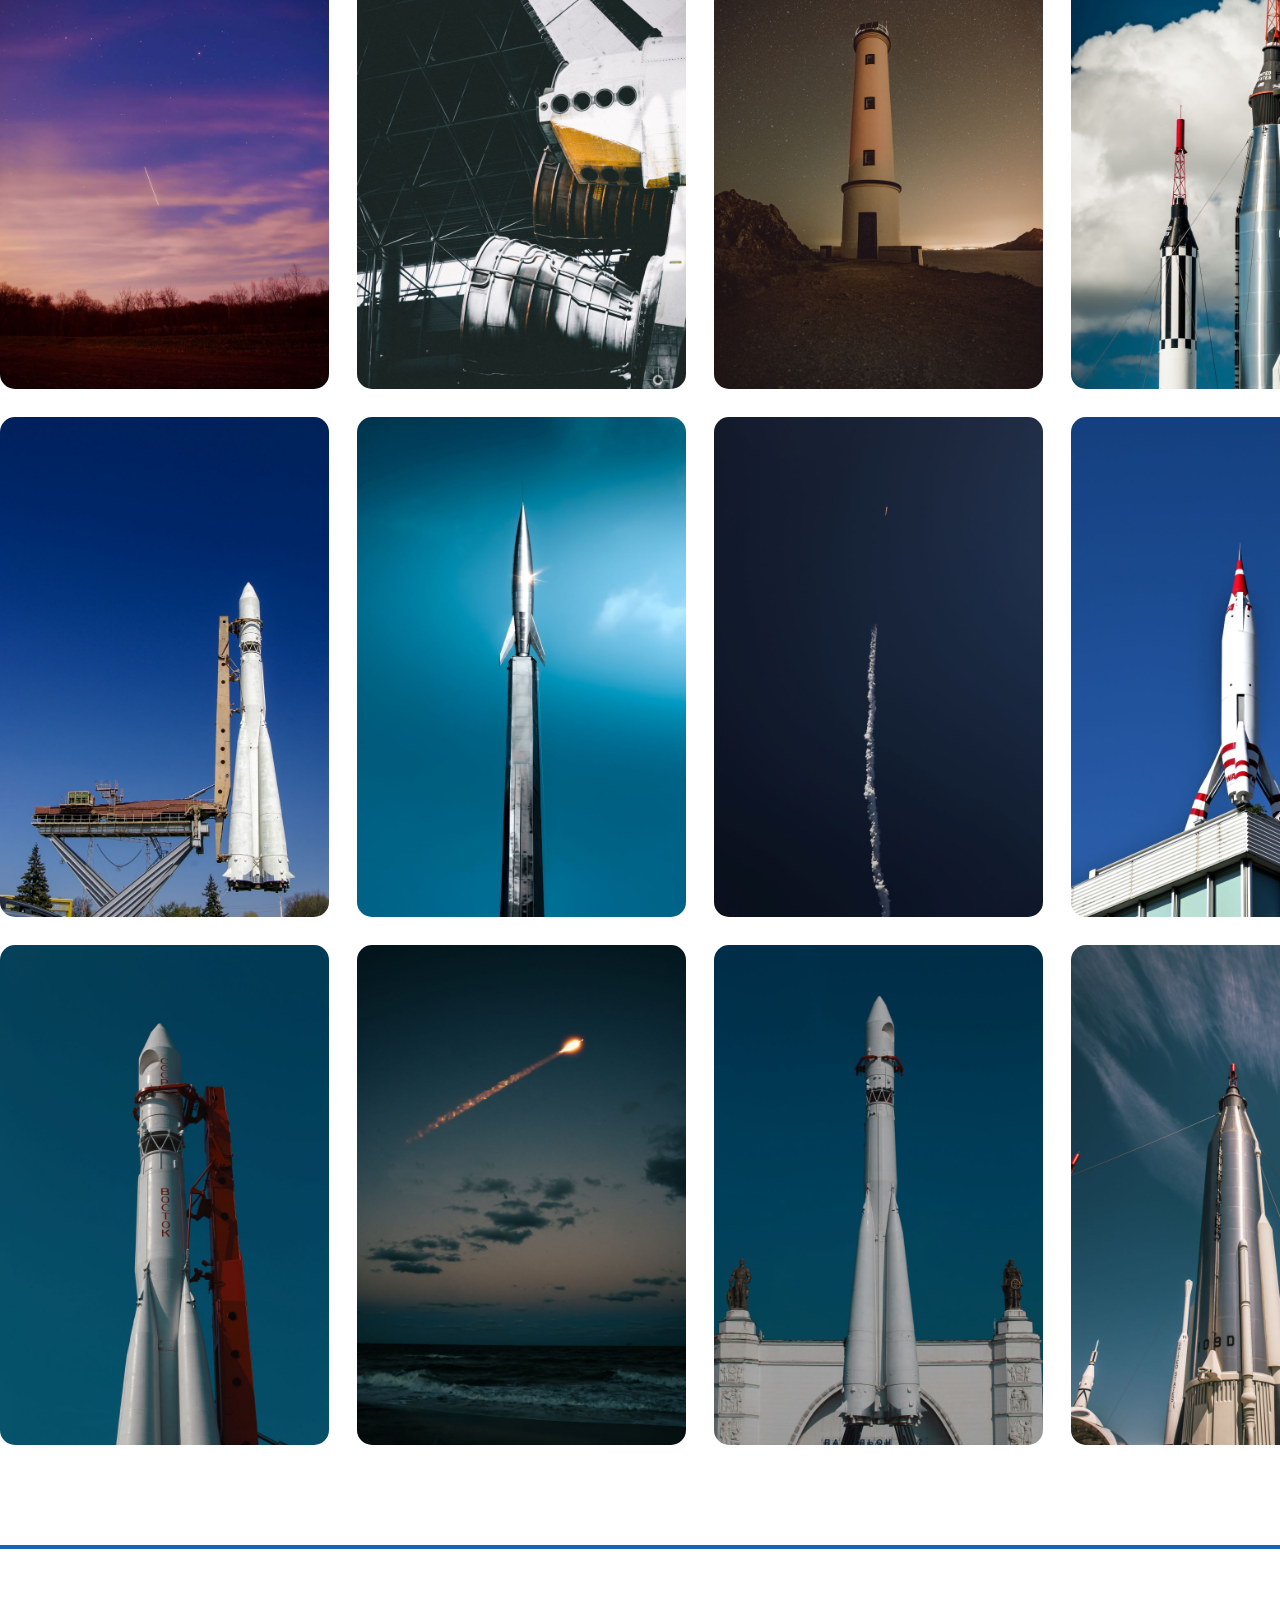
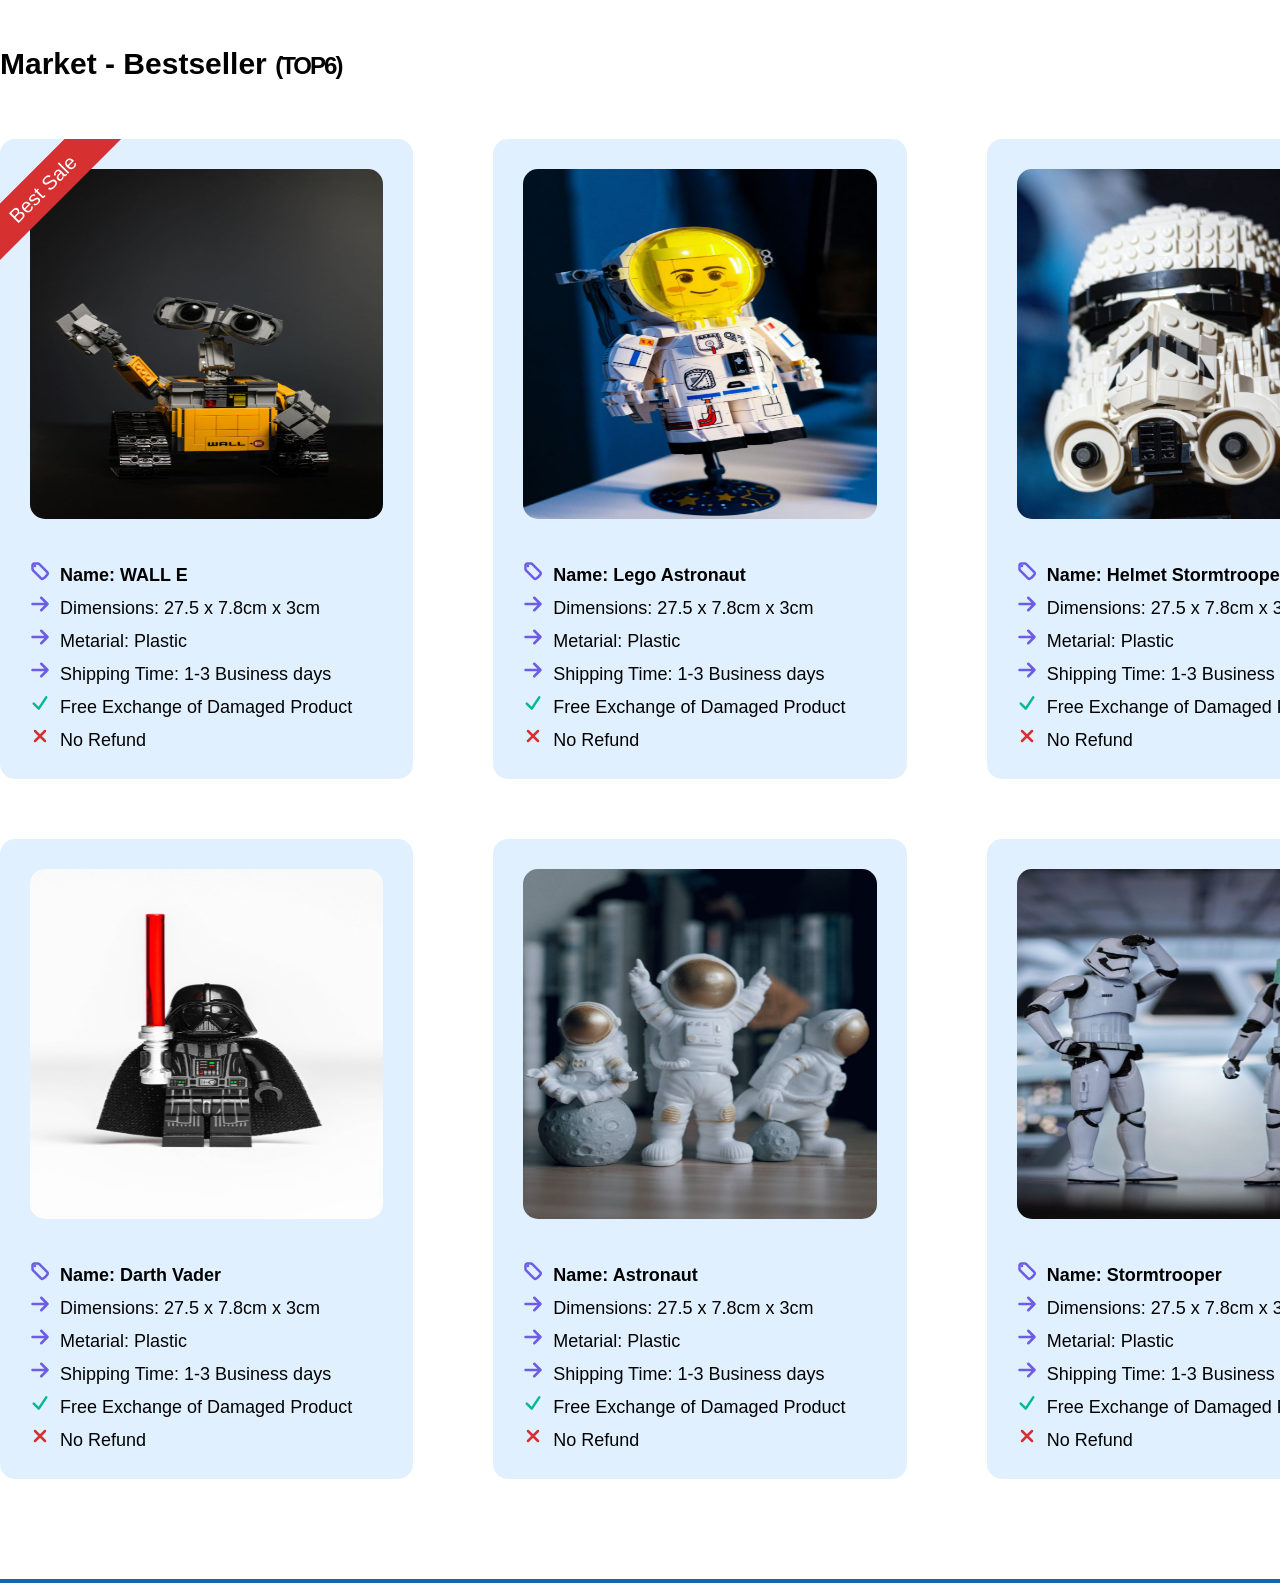
<file: page-home.html>
<!DOCTYPE html>
<html lang="en">
  <head>
    <meta charset="UTF-8" />
    <meta name="viewport" content="width=device-width, initial-scale=1.0" />
    <title>Future is Here</title>

    <link rel="stylesheet" href="CSS/general.css" />
    <link rel="stylesheet" href="CSS/style.css" />
  </head>
  <body>
    <section id="pagehome" class="header-section">
      <div class="nav-container">
        <div class="nav-bar container">
          <a class="logo-link" href="#pagehome">
            <svg
              xmlns="http://www.w3.org/2000/svg"
              fill="none"
              viewBox="0 0 24 24"
              stroke-width="1.5"
              stroke="currentColor"
              class="w-6 h-6 logo"
            >
              <path
                stroke-linecap="round"
                stroke-linejoin="round"
                d="M15.59 14.37a6 6 0 0 1-5.84 7.38v-4.8m5.84-2.58a14.98 14.98 0 0 0 6.16-12.12A14.98 14.98 0 0 0 9.631 8.41m5.96 5.96a14.926 14.926 0 0 1-5.841 2.58m-.119-8.54a6 6 0 0 0-7.381 5.84h4.8m2.581-5.84a14.927 14.927 0 0 0-2.58 5.84m2.699 2.7c-.103.021-.207.041-.311.06a15.09 15.09 0 0 1-2.448-2.448 14.9 14.9 0 0 1 .06-.312m-2.24 2.39a4.493 4.493 0 0 0-1.757 4.306 4.493 4.493 0 0 0 4.306-1.758M16.5 9a1.5 1.5 0 1 1-3 0 1.5 1.5 0 0 1 3 0Z"
              />
            </svg>
            <p class="logo-text">Rocket.io</p>
          </a>
          <nav>
            <a class="nav-item" href="#gallery">Gallery</a>
            <a class="nav-item" href="#market">Market</a>
            <a class="nav-item" href="#">Option-3</a>
            <a class="nav-item" href="#">Option-4</a>
            <a class="nav-btn-login" href="#">Login</a>
            <a class="nav-btn-sign" href="#">Sign Up</a>
          </nav>
        </div>
      </div>
      <div class="container">
        <div class="nav-text-section">
          <div class="nav-text-content">
            <h1 class="nav-text-title">Are you ready?</h1>
            <p class="nav-text-info">
              Lorem ipsum dolor sit amet consectetur adipisicing elit. Sunt
              porro corporis laboriosam culpa. Facilis, rem! Ipsam est cumque
              corporis eaque optio id obcaecati nulla earum doloremque, ipsa
              officia, consequuntur ab. Consectetur dolorum harum, libero
              debitis rerum voluptates dolore tempore? Alias ipsa consequatur
              sunt voluptates esse enim asperiores at deserunt magni cupiditate,
              iste qui, eligendi totam dolores! Veritatis aut fuga pariatur,
              quasi corporis ut earum voluptates ex quaerat dolorem, maiores
              eos, magnam distinctio.
            </p>
          </div>
          <div class="nav-img">
            <img src="images/spacex-unsplash.jpg" alt="Space Rocket Takeoff" />
          </div>
        </div>
      </div>
    </section>

    <section id="about" class="container about-section">
      <div class="cards">
        <div class="card-container">
          <div class="about-card">
            <h2 class="about-title">
              <span class="about-num">01</span>What Are We Doing?
            </h2>
            <p class="about-text padding-bottom-3">
              Lorem ipsum dolor sit amet consectetur, adipisicing elit. Possimus
              distinctio repellendus minus nemo hic nesciunt recusandae, ad
              quaerat enim, modi temporibus blanditiis delectus necessitatibus
              ratione dignissimos fugiat facere sint illum dolores qui ut? Sit
              fugit vel deserunt, quam assumenda fuga atque ab esse animi,
              cumque non tempora architecto blanditiis nam labore dignissimos
              doloremque repellendus. Similique assumenda unde pariatur eius
              cumque dolore fugit nemo voluptas, corporis eveniet ut tenetur
              odio praesentium ipsa ipsum autem dolor culpa quo deserunt sit
              facilis, repudiandae voluptates iste.
            </p>
            <p class="about-text">
              Lorem ipsum dolor, sit amet consectetur adipisicing elit. Nihil
              nam iste voluptas totam possimus sint ducimus assumenda ad illo.
              Tempore recusandae est architecto maiores perferendis repellendus
              nisi praesentium ipsam vel eos asperiores facilis aspernatur
              voluptatem suscipit voluptatum maxime quibusdam, veniam dolorem
              omnis!
            </p>
          </div>
        </div>
        <div class="card-container">
          <div class="about-card">
            <h2 class="about-title">
              <span class="about-num">02</span>Our Future Destinations
            </h2>
            <p class="about-text padding-bottom-3">
              Lorem ipsum dolor sit amet consectetur adipisicing elit. Nobis
              mollitia placeat ipsum est hic delectus officiis velit minus,
              animi, consequatur beatae cum, deleniti dolore ut nihil ratione.
              Voluptate doloremque vero laudantium quaerat, fugit, nostrum
              reprehenderit magnam, dolorem distinctio fuga alias?
            </p>
            <p class="about-text padding-bottom-3">
              Lorem ipsum dolor, sit amet consectetur adipisicing elit. Officia
              ut porro vitae fuga molestiae totam, velit praesentium accusamus
              sunt nobis ab.
            </p>
            <p class="about-text">
              Lorem ipsum dolor sit amet consectetur adipisicing elit. Expedita
              odit delectus ratione.
            </p>
          </div>
        </div>
        <div class="card-container">
          <div class="about-card">
            <h2 class="about-title">
              <span class="about-num">03</span>What Makes Us Who We Are?
            </h2>
            <p class="about-text padding-bottom-3">
              Lorem ipsum dolor sit amet consectetur adipisicing elit. Expedita
              odit delectus ratione.
            </p>
            <p class="about-text padding-bottom-3">
              Lorem ipsum dolor, sit amet consectetur adipisicing elit. Officia
              ut porro vitae fuga molestiae totam, velit praesentium accusamus
              sunt nobis ab.
            </p>
            <p class="about-text padding-bottom-3">
              Lorem ipsum dolor, sit amet consectetur adipisicing elit. Officia
              ut porro vitae fuga molestiae totam, velit praesentium accusamus
              sunt nobis ab.
            </p>

            <p class="about-text">
              Lorem ipsum dolor, sit amet consectetur adipisicing elit. Nihil
              nam iste voluptas totam possimus sint ducimus assumenda ad illo.
              Tempore recusandae est architecto maiores perferendis repellendus
              nisi praesentium ipsam vel eos asperiores facilis aspernatur
              voluptatem suscipit voluptatum maxime quibusdam, veniam dolorem
              omnis!
            </p>
          </div>
        </div>
      </div>
    </section>

    <section id="gallery" class="container gallery-section">
      <h2 class="gallery-title">From Your Perspective</h2>
      <div class="gallery-container">
        <img
          class="gallery-img"
          src="images/gallery-1.jpg"
          alt="Gallery Photo 1"
        />
        <img
          class="gallery-img"
          src="images/gallery-2.jpg"
          alt="Gallery Photo 2"
        />
        <img
          class="gallery-img"
          src="images/gallery-3.jpg"
          alt="Gallery Photo 3"
        />
        <img
          class="gallery-img"
          src="images/gallery-4.jpg"
          alt="Gallery Photo 4"
        />
        <img
          class="gallery-img"
          src="images/gallery-5.jpg"
          alt="Gallery Photo 5"
        />
        <img
          class="gallery-img"
          src="images/gallery-6.jpg"
          alt="Gallery Photo 6"
        />
        <img
          class="gallery-img"
          src="images/gallery-7.jpg"
          alt="Gallery Photo 7"
        />
        <img
          class="gallery-img"
          src="images/gallery-8.jpg"
          alt="Gallery Photo 8"
        />
        <img
          class="gallery-img"
          src="images/gallery-9.jpg"
          alt="Gallery Photo 9"
        />
        <img
          class="gallery-img"
          src="images/gallery-10.jpg"
          alt="Gallery Photo 10"
        />
        <img
          class="gallery-img"
          src="images/gallery-11.jpg"
          alt="Gallery Photo 11"
        />
        <img
          class="gallery-img"
          src="images/gallery-12.jpg"
          alt="Gallery Photo 12"
        />
      </div>
    </section>

    <section id="market" class="container market-section">
      <div class="product-container">
        <h2 class="product-title">
          Market - Bestseller <span class="market-top-text">(TOP6)</span>
        </h2>
        <div class="product-market">
          <div class="product-card">
            <img src="images/product-1.jpg" alt="Wall E" />
            <ul class="features-list">
              <li class="product-features">
                <svg
                  xmlns="http://www.w3.org/2000/svg"
                  fill="none"
                  viewBox="0 0 24 24"
                  stroke-width="1.5"
                  stroke="currentColor"
                  class="w-6 h-6 features-icon"
                >
                  <path
                    stroke-linecap="round"
                    stroke-linejoin="round"
                    d="M9.568 3H5.25A2.25 2.25 0 0 0 3 5.25v4.318c0 .597.237 1.17.659 1.591l9.581 9.581c.699.699 1.78.872 2.607.33a18.095 18.095 0 0 0 5.223-5.223c.542-.827.369-1.908-.33-2.607L11.16 3.66A2.25 2.25 0 0 0 9.568 3Z"
                  />
                  <path
                    stroke-linecap="round"
                    stroke-linejoin="round"
                    d="M6 6h.008v.008H6V6Z"
                  />
                </svg>
                <span class="product-name"> Name: WALL E </span>
              </li>
              <li class="product-features">
                <svg
                  xmlns="http://www.w3.org/2000/svg"
                  fill="none"
                  viewBox="0 0 24 24"
                  stroke-width="1.5"
                  stroke="currentColor"
                  class="w-6 h-6 features-icon"
                >
                  <path
                    stroke-linecap="round"
                    stroke-linejoin="round"
                    d="M13.5 4.5 21 12m0 0-7.5 7.5M21 12H3"
                  />
                </svg>

                Dimensions: 27.5 x 7.8cm x 3cm
              </li>
              <li class="product-features">
                <svg
                  xmlns="http://www.w3.org/2000/svg"
                  fill="none"
                  viewBox="0 0 24 24"
                  stroke-width="1.5"
                  stroke="currentColor"
                  class="w-6 h-6 features-icon"
                >
                  <path
                    stroke-linecap="round"
                    stroke-linejoin="round"
                    d="M13.5 4.5 21 12m0 0-7.5 7.5M21 12H3"
                  />
                </svg>

                Metarial: Plastic
              </li>
              <li class="product-features">
                <svg
                  xmlns="http://www.w3.org/2000/svg"
                  fill="none"
                  viewBox="0 0 24 24"
                  stroke-width="1.5"
                  stroke="currentColor"
                  class="w-6 h-6 features-icon"
                >
                  <path
                    stroke-linecap="round"
                    stroke-linejoin="round"
                    d="M13.5 4.5 21 12m0 0-7.5 7.5M21 12H3"
                  />
                </svg>

                Shipping Time: 1-3 Business days
              </li>
              <li class="product-features">
                <svg
                  xmlns="http://www.w3.org/2000/svg"
                  fill="none"
                  viewBox="0 0 24 24"
                  stroke-width="1.5"
                  stroke="currentColor"
                  class="w-6 h-6 features-icon-positive"
                >
                  <path
                    stroke-linecap="round"
                    stroke-linejoin="round"
                    d="m4.5 12.75 6 6 9-13.5"
                  />
                </svg>
                Free Exchange of Damaged Product
              </li>
              <li class="product-features">
                <svg
                  xmlns="http://www.w3.org/2000/svg"
                  fill="none"
                  viewBox="0 0 24 24"
                  stroke-width="1.5"
                  stroke="currentColor"
                  class="w-6 h-6 features-icon-negative"
                >
                  <path
                    stroke-linecap="round"
                    stroke-linejoin="round"
                    d="M6 18 18 6M6 6l12 12"
                  />
                </svg>
                No Refund
              </li>
            </ul>
          </div>
          <div class="product-card">
            <img src="images/product-2.jpg" alt="Lego Astronaut" />
            <ul class="features-list">
              <li class="product-features">
                <svg
                  xmlns="http://www.w3.org/2000/svg"
                  fill="none"
                  viewBox="0 0 24 24"
                  stroke-width="1.5"
                  stroke="currentColor"
                  class="w-6 h-6 features-icon"
                >
                  <path
                    stroke-linecap="round"
                    stroke-linejoin="round"
                    d="M9.568 3H5.25A2.25 2.25 0 0 0 3 5.25v4.318c0 .597.237 1.17.659 1.591l9.581 9.581c.699.699 1.78.872 2.607.33a18.095 18.095 0 0 0 5.223-5.223c.542-.827.369-1.908-.33-2.607L11.16 3.66A2.25 2.25 0 0 0 9.568 3Z"
                  />
                  <path
                    stroke-linecap="round"
                    stroke-linejoin="round"
                    d="M6 6h.008v.008H6V6Z"
                  />
                </svg>
                <span class="product-name"> Name: Lego Astronaut </span>
              </li>
              <li class="product-features">
                <svg
                  xmlns="http://www.w3.org/2000/svg"
                  fill="none"
                  viewBox="0 0 24 24"
                  stroke-width="1.5"
                  stroke="currentColor"
                  class="w-6 h-6 features-icon"
                >
                  <path
                    stroke-linecap="round"
                    stroke-linejoin="round"
                    d="M13.5 4.5 21 12m0 0-7.5 7.5M21 12H3"
                  />
                </svg>

                Dimensions: 27.5 x 7.8cm x 3cm
              </li>
              <li class="product-features">
                <svg
                  xmlns="http://www.w3.org/2000/svg"
                  fill="none"
                  viewBox="0 0 24 24"
                  stroke-width="1.5"
                  stroke="currentColor"
                  class="w-6 h-6 features-icon"
                >
                  <path
                    stroke-linecap="round"
                    stroke-linejoin="round"
                    d="M13.5 4.5 21 12m0 0-7.5 7.5M21 12H3"
                  />
                </svg>

                Metarial: Plastic
              </li>
              <li class="product-features">
                <svg
                  xmlns="http://www.w3.org/2000/svg"
                  fill="none"
                  viewBox="0 0 24 24"
                  stroke-width="1.5"
                  stroke="currentColor"
                  class="w-6 h-6 features-icon"
                >
                  <path
                    stroke-linecap="round"
                    stroke-linejoin="round"
                    d="M13.5 4.5 21 12m0 0-7.5 7.5M21 12H3"
                  />
                </svg>

                Shipping Time: 1-3 Business days
              </li>
              <li class="product-features">
                <svg
                  xmlns="http://www.w3.org/2000/svg"
                  fill="none"
                  viewBox="0 0 24 24"
                  stroke-width="1.5"
                  stroke="currentColor"
                  class="w-6 h-6 features-icon-positive"
                >
                  <path
                    stroke-linecap="round"
                    stroke-linejoin="round"
                    d="m4.5 12.75 6 6 9-13.5"
                  />
                </svg>
                Free Exchange of Damaged Product
              </li>
              <li class="product-features">
                <svg
                  xmlns="http://www.w3.org/2000/svg"
                  fill="none"
                  viewBox="0 0 24 24"
                  stroke-width="1.5"
                  stroke="currentColor"
                  class="w-6 h-6 features-icon-negative"
                >
                  <path
                    stroke-linecap="round"
                    stroke-linejoin="round"
                    d="M6 18 18 6M6 6l12 12"
                  />
                </svg>
                No Refund
              </li>
            </ul>
          </div>
          <div class="product-card">
            <img src="images/product-3.jpg" alt="Helmet Stormtrooper" />
            <ul class="features-list">
              <li class="product-features">
                <svg
                  xmlns="http://www.w3.org/2000/svg"
                  fill="none"
                  viewBox="0 0 24 24"
                  stroke-width="1.5"
                  stroke="currentColor"
                  class="w-6 h-6 features-icon"
                >
                  <path
                    stroke-linecap="round"
                    stroke-linejoin="round"
                    d="M9.568 3H5.25A2.25 2.25 0 0 0 3 5.25v4.318c0 .597.237 1.17.659 1.591l9.581 9.581c.699.699 1.78.872 2.607.33a18.095 18.095 0 0 0 5.223-5.223c.542-.827.369-1.908-.33-2.607L11.16 3.66A2.25 2.25 0 0 0 9.568 3Z"
                  />
                  <path
                    stroke-linecap="round"
                    stroke-linejoin="round"
                    d="M6 6h.008v.008H6V6Z"
                  />
                </svg>
                <span class="product-name"> Name: Helmet Stormtrooper </span>
              </li>
              <li class="product-features">
                <svg
                  xmlns="http://www.w3.org/2000/svg"
                  fill="none"
                  viewBox="0 0 24 24"
                  stroke-width="1.5"
                  stroke="currentColor"
                  class="w-6 h-6 features-icon"
                >
                  <path
                    stroke-linecap="round"
                    stroke-linejoin="round"
                    d="M13.5 4.5 21 12m0 0-7.5 7.5M21 12H3"
                  />
                </svg>

                Dimensions: 27.5 x 7.8cm x 3cm
              </li>
              <li class="product-features">
                <svg
                  xmlns="http://www.w3.org/2000/svg"
                  fill="none"
                  viewBox="0 0 24 24"
                  stroke-width="1.5"
                  stroke="currentColor"
                  class="w-6 h-6 features-icon"
                >
                  <path
                    stroke-linecap="round"
                    stroke-linejoin="round"
                    d="M13.5 4.5 21 12m0 0-7.5 7.5M21 12H3"
                  />
                </svg>

                Metarial: Plastic
              </li>
              <li class="product-features">
                <svg
                  xmlns="http://www.w3.org/2000/svg"
                  fill="none"
                  viewBox="0 0 24 24"
                  stroke-width="1.5"
                  stroke="currentColor"
                  class="w-6 h-6 features-icon"
                >
                  <path
                    stroke-linecap="round"
                    stroke-linejoin="round"
                    d="M13.5 4.5 21 12m0 0-7.5 7.5M21 12H3"
                  />
                </svg>

                Shipping Time: 1-3 Business days
              </li>
              <li class="product-features">
                <svg
                  xmlns="http://www.w3.org/2000/svg"
                  fill="none"
                  viewBox="0 0 24 24"
                  stroke-width="1.5"
                  stroke="currentColor"
                  class="w-6 h-6 features-icon-positive"
                >
                  <path
                    stroke-linecap="round"
                    stroke-linejoin="round"
                    d="m4.5 12.75 6 6 9-13.5"
                  />
                </svg>
                Free Exchange of Damaged Product
              </li>
              <li class="product-features">
                <svg
                  xmlns="http://www.w3.org/2000/svg"
                  fill="none"
                  viewBox="0 0 24 24"
                  stroke-width="1.5"
                  stroke="currentColor"
                  class="w-6 h-6 features-icon-negative"
                >
                  <path
                    stroke-linecap="round"
                    stroke-linejoin="round"
                    d="M6 18 18 6M6 6l12 12"
                  />
                </svg>
                No Refund
              </li>
            </ul>
          </div>
          <div class="product-card">
            <img src="images/product-4.jpg" alt="Darth Vader" />
            <ul class="features-list">
              <li class="product-features">
                <svg
                  xmlns="http://www.w3.org/2000/svg"
                  fill="none"
                  viewBox="0 0 24 24"
                  stroke-width="1.5"
                  stroke="currentColor"
                  class="w-6 h-6 features-icon"
                >
                  <path
                    stroke-linecap="round"
                    stroke-linejoin="round"
                    d="M9.568 3H5.25A2.25 2.25 0 0 0 3 5.25v4.318c0 .597.237 1.17.659 1.591l9.581 9.581c.699.699 1.78.872 2.607.33a18.095 18.095 0 0 0 5.223-5.223c.542-.827.369-1.908-.33-2.607L11.16 3.66A2.25 2.25 0 0 0 9.568 3Z"
                  />
                  <path
                    stroke-linecap="round"
                    stroke-linejoin="round"
                    d="M6 6h.008v.008H6V6Z"
                  />
                </svg>
                <span class="product-name"> Name: Darth Vader </span>
              </li>
              <li class="product-features">
                <svg
                  xmlns="http://www.w3.org/2000/svg"
                  fill="none"
                  viewBox="0 0 24 24"
                  stroke-width="1.5"
                  stroke="currentColor"
                  class="w-6 h-6 features-icon"
                >
                  <path
                    stroke-linecap="round"
                    stroke-linejoin="round"
                    d="M13.5 4.5 21 12m0 0-7.5 7.5M21 12H3"
                  />
                </svg>

                Dimensions: 27.5 x 7.8cm x 3cm
              </li>
              <li class="product-features">
                <svg
                  xmlns="http://www.w3.org/2000/svg"
                  fill="none"
                  viewBox="0 0 24 24"
                  stroke-width="1.5"
                  stroke="currentColor"
                  class="w-6 h-6 features-icon"
                >
                  <path
                    stroke-linecap="round"
                    stroke-linejoin="round"
                    d="M13.5 4.5 21 12m0 0-7.5 7.5M21 12H3"
                  />
                </svg>

                Metarial: Plastic
              </li>
              <li class="product-features">
                <svg
                  xmlns="http://www.w3.org/2000/svg"
                  fill="none"
                  viewBox="0 0 24 24"
                  stroke-width="1.5"
                  stroke="currentColor"
                  class="w-6 h-6 features-icon"
                >
                  <path
                    stroke-linecap="round"
                    stroke-linejoin="round"
                    d="M13.5 4.5 21 12m0 0-7.5 7.5M21 12H3"
                  />
                </svg>

                Shipping Time: 1-3 Business days
              </li>
              <li class="product-features">
                <svg
                  xmlns="http://www.w3.org/2000/svg"
                  fill="none"
                  viewBox="0 0 24 24"
                  stroke-width="1.5"
                  stroke="currentColor"
                  class="w-6 h-6 features-icon-positive"
                >
                  <path
                    stroke-linecap="round"
                    stroke-linejoin="round"
                    d="m4.5 12.75 6 6 9-13.5"
                  />
                </svg>
                Free Exchange of Damaged Product
              </li>
              <li class="product-features">
                <svg
                  xmlns="http://www.w3.org/2000/svg"
                  fill="none"
                  viewBox="0 0 24 24"
                  stroke-width="1.5"
                  stroke="currentColor"
                  class="w-6 h-6 features-icon-negative"
                >
                  <path
                    stroke-linecap="round"
                    stroke-linejoin="round"
                    d="M6 18 18 6M6 6l12 12"
                  />
                </svg>
                No Refund
              </li>
            </ul>
          </div>
          <div class="product-card">
            <img src="images/product-5.jpg" alt="Astronaut" />
            <ul class="features-list">
              <li class="product-features">
                <svg
                  xmlns="http://www.w3.org/2000/svg"
                  fill="none"
                  viewBox="0 0 24 24"
                  stroke-width="1.5"
                  stroke="currentColor"
                  class="w-6 h-6 features-icon"
                >
                  <path
                    stroke-linecap="round"
                    stroke-linejoin="round"
                    d="M9.568 3H5.25A2.25 2.25 0 0 0 3 5.25v4.318c0 .597.237 1.17.659 1.591l9.581 9.581c.699.699 1.78.872 2.607.33a18.095 18.095 0 0 0 5.223-5.223c.542-.827.369-1.908-.33-2.607L11.16 3.66A2.25 2.25 0 0 0 9.568 3Z"
                  />
                  <path
                    stroke-linecap="round"
                    stroke-linejoin="round"
                    d="M6 6h.008v.008H6V6Z"
                  />
                </svg>
                <span class="product-name"> Name: Astronaut </span>
              </li>
              <li class="product-features">
                <svg
                  xmlns="http://www.w3.org/2000/svg"
                  fill="none"
                  viewBox="0 0 24 24"
                  stroke-width="1.5"
                  stroke="currentColor"
                  class="w-6 h-6 features-icon"
                >
                  <path
                    stroke-linecap="round"
                    stroke-linejoin="round"
                    d="M13.5 4.5 21 12m0 0-7.5 7.5M21 12H3"
                  />
                </svg>

                Dimensions: 27.5 x 7.8cm x 3cm
              </li>
              <li class="product-features">
                <svg
                  xmlns="http://www.w3.org/2000/svg"
                  fill="none"
                  viewBox="0 0 24 24"
                  stroke-width="1.5"
                  stroke="currentColor"
                  class="w-6 h-6 features-icon"
                >
                  <path
                    stroke-linecap="round"
                    stroke-linejoin="round"
                    d="M13.5 4.5 21 12m0 0-7.5 7.5M21 12H3"
                  />
                </svg>

                Metarial: Plastic
              </li>
              <li class="product-features">
                <svg
                  xmlns="http://www.w3.org/2000/svg"
                  fill="none"
                  viewBox="0 0 24 24"
                  stroke-width="1.5"
                  stroke="currentColor"
                  class="w-6 h-6 features-icon"
                >
                  <path
                    stroke-linecap="round"
                    stroke-linejoin="round"
                    d="M13.5 4.5 21 12m0 0-7.5 7.5M21 12H3"
                  />
                </svg>

                Shipping Time: 1-3 Business days
              </li>
              <li class="product-features">
                <svg
                  xmlns="http://www.w3.org/2000/svg"
                  fill="none"
                  viewBox="0 0 24 24"
                  stroke-width="1.5"
                  stroke="currentColor"
                  class="w-6 h-6 features-icon-positive"
                >
                  <path
                    stroke-linecap="round"
                    stroke-linejoin="round"
                    d="m4.5 12.75 6 6 9-13.5"
                  />
                </svg>
                Free Exchange of Damaged Product
              </li>
              <li class="product-features">
                <svg
                  xmlns="http://www.w3.org/2000/svg"
                  fill="none"
                  viewBox="0 0 24 24"
                  stroke-width="1.5"
                  stroke="currentColor"
                  class="w-6 h-6 features-icon-negative"
                >
                  <path
                    stroke-linecap="round"
                    stroke-linejoin="round"
                    d="M6 18 18 6M6 6l12 12"
                  />
                </svg>
                No Refund
              </li>
            </ul>
          </div>
          <div class="product-card">
            <img src="images/product-6.jpg" alt="Stormtrooper" />
            <ul class="features-list">
              <li class="product-features">
                <svg
                  xmlns="http://www.w3.org/2000/svg"
                  fill="none"
                  viewBox="0 0 24 24"
                  stroke-width="1.5"
                  stroke="currentColor"
                  class="w-6 h-6 features-icon"
                >
                  <path
                    stroke-linecap="round"
                    stroke-linejoin="round"
                    d="M9.568 3H5.25A2.25 2.25 0 0 0 3 5.25v4.318c0 .597.237 1.17.659 1.591l9.581 9.581c.699.699 1.78.872 2.607.33a18.095 18.095 0 0 0 5.223-5.223c.542-.827.369-1.908-.33-2.607L11.16 3.66A2.25 2.25 0 0 0 9.568 3Z"
                  />
                  <path
                    stroke-linecap="round"
                    stroke-linejoin="round"
                    d="M6 6h.008v.008H6V6Z"
                  />
                </svg>
                <span class="product-name"> Name: Stormtrooper </span>
              </li>
              <li class="product-features">
                <svg
                  xmlns="http://www.w3.org/2000/svg"
                  fill="none"
                  viewBox="0 0 24 24"
                  stroke-width="1.5"
                  stroke="currentColor"
                  class="w-6 h-6 features-icon"
                >
                  <path
                    stroke-linecap="round"
                    stroke-linejoin="round"
                    d="M13.5 4.5 21 12m0 0-7.5 7.5M21 12H3"
                  />
                </svg>

                Dimensions: 27.5 x 7.8cm x 3cm
              </li>
              <li class="product-features">
                <svg
                  xmlns="http://www.w3.org/2000/svg"
                  fill="none"
                  viewBox="0 0 24 24"
                  stroke-width="1.5"
                  stroke="currentColor"
                  class="w-6 h-6 features-icon"
                >
                  <path
                    stroke-linecap="round"
                    stroke-linejoin="round"
                    d="M13.5 4.5 21 12m0 0-7.5 7.5M21 12H3"
                  />
                </svg>

                Metarial: Plastic
              </li>
              <li class="product-features">
                <svg
                  xmlns="http://www.w3.org/2000/svg"
                  fill="none"
                  viewBox="0 0 24 24"
                  stroke-width="1.5"
                  stroke="currentColor"
                  class="w-6 h-6 features-icon"
                >
                  <path
                    stroke-linecap="round"
                    stroke-linejoin="round"
                    d="M13.5 4.5 21 12m0 0-7.5 7.5M21 12H3"
                  />
                </svg>

                Shipping Time: 1-3 Business days
              </li>
              <li class="product-features">
                <svg
                  xmlns="http://www.w3.org/2000/svg"
                  fill="none"
                  viewBox="0 0 24 24"
                  stroke-width="1.5"
                  stroke="currentColor"
                  class="w-6 h-6 features-icon-positive"
                >
                  <path
                    stroke-linecap="round"
                    stroke-linejoin="round"
                    d="m4.5 12.75 6 6 9-13.5"
                  />
                </svg>
                Free Exchange of Damaged Product
              </li>
              <li class="product-features">
                <svg
                  xmlns="http://www.w3.org/2000/svg"
                  fill="none"
                  viewBox="0 0 24 24"
                  stroke-width="1.5"
                  stroke="currentColor"
                  class="w-6 h-6 features-icon-negative"
                >
                  <path
                    stroke-linecap="round"
                    stroke-linejoin="round"
                    d="M6 18 18 6M6 6l12 12"
                  />
                </svg>
                No Refund
              </li>
            </ul>
          </div>
        </div>
      </div>
    </section>
  </body>
</html>
</file>
<file: CSS/general.css>
* {
  padding: 0;
  margin: 0;
  box-sizing: border-box;
}

html {
  font-size: 62.5%;
  scroll-behavior: smooth;
}

body {
  font-family: sans-serif;
  line-height: 1;
}

.container {
  width: 140rem;
  margin: 0 auto;
}

.padding-bottom-3 {
  padding-bottom: 3rem;
}
</file>
<file: CSS/style.css>
/*
###Color Palette

#3742fa

#1e90ff

#2ed573
*/

/***********************************************************/
/***********************************************************/

/*SETION NAVİGATION*/

.header-section {
  padding-bottom: 15rem;
  background-color: #e9f4ff;
}

.nav-bar {
  display: flex;
  flex-direction: row;
  justify-content: space-around;
  align-items: center;
  gap: 3rem;
  padding: 2rem;
  background-color: #d2e9ff;
}

.nav-bar nav {
  display: flex;
  gap: 2rem;
  flex-direction: row;
  justify-content: center;
  align-items: center;
}

.logo-link:link,
.logo-link:visited {
  display: flex;
  justify-content: center;
  align-items: center;
  flex-direction: row;
  text-decoration: none;
  color: #000;
}

.logo-link:hover,
.logo-link:active {
  color: #000;
}

.logo {
  width: 4rem;
  height: 4rem;
  color: #000;
}

.logo-text {
  font-size: 1.8rem;
  font-weight: 600;
}

.nav-item:link,
.nav-item:visited {
  display: inline-block;
  padding: 1rem;
  font-size: 1.5rem;
  text-decoration: none;
  transition: all 0.5s;
  color: #000;
}

.nav-item:hover,
.nav-item:active {
  background-color: #e9f4ff;
  border-radius: 100px;
}

.nav-btn-login:link,
.nav-btn-login:visited {
  display: inline-block;
  padding: 1.2rem 2rem;
  font-size: 1.5rem;
  text-decoration: none;
  background-color: #1565b3;
  color: #fff;
  border-radius: 100px;
  transition: all 0.5s;
}

.nav-btn-login:hover,
.nav-btn-login:active {
  background-color: #1b82e6;
}

.nav-btn-sign:link,
.nav-btn-sign:visited {
  display: inline-block;
  padding: 1.2rem 2rem;
  font-size: 1.5rem;
  text-decoration: none;
  background-color: #209551;
  color: #fff;
  border-radius: 100px;
  transition: all 0.5s;
}

.nav-btn-sign:hover,
.nav-btn-sign:active {
  background-color: #29c068;
}

.nav-text-section {
  display: grid;
  grid-template-columns: 1fr 1.5fr;
  gap: 4rem;
  margin-top: 6rem;
}

.nav-text-content {
  padding: 3rem 6rem 3rem 6rem;
  background-color: #d2e9ff;
  border-radius: 50px;
}

.nav-text-title {
  text-transform: uppercase;
  font-size: 3rem;
  padding: 2rem 0;
}

.nav-text-info {
  font-size: 1.6rem;
  line-height: 1.5;
  text-indent: 3rem;
}

.nav-img {
  display: flex;
  justify-content: center;
  align-items: center;
}

.nav-img img {
  width: 70rem;
  height: 40rem;
  border-radius: 15px;
}

/***********************************************************/
/***********************************************************/

/*SECTION ABOUT*/

.about-section {
  padding-bottom: 10rem;
  border-bottom: 4px solid #1565b3;
}

.cards {
  display: flex;
  grid-template-columns: 1fr 1fr 1fr;
  flex-direction: row;
  column-gap: 4rem;
}

.card-container {
  width: 100%;
}

.about-card {
  padding: 2rem;
}

.about-title {
  font-size: 2rem;
  padding: 2rem 0;
}

.about-text {
  font-size: 1.6rem;
  line-height: 1.2;
  text-indent: 3rem;
}

.about-num {
  font-size: 5rem;
  margin-right: 2rem;
  opacity: 10%;
}

/***********************************************************/
/***********************************************************/

/*SECTION GALLERY*/

.gallery-section {
  padding: 10rem 0;
  border-bottom: 4px solid #1565b3;
}

.gallery-container {
  display: grid;
  grid-template-columns: 1fr 1fr 1fr 1fr;
  row-gap: 2.8rem;
  column-gap: 2.8rem;
}

.gallery-title {
  font-size: 3rem;
  padding-bottom: 6rem;
}

.gallery-img {
  width: 100%;
  height: 50rem;
  border-radius: 15px;
  transition: all 0.6s;
}

.gallery-img:hover {
  transform: scale(1.07, 1.07);
}

/***********************************************************/
/***********************************************************/

/*SECTION PRODUCT MARKET*/

.market-section {
  padding: 10rem 0;
  border-bottom: 4px solid #1565b3;
}

.product-container {
  margin: 0 auto;
}

.product-market {
  display: grid;
  grid-template-columns: 1fr 1fr 1fr;
  row-gap: 6rem;
  column-gap: 8rem;
}
.product-title {
  font-size: 3rem;
  margin-bottom: 6rem;
}

.product-card {
  padding: 3rem;
  background-color: #e1f0ff;
  border-radius: 15px;
  position: relative;
  overflow: hidden;
}

.product-card:first-child::before {
  content: "Best Sale";
  font-size: 2rem;
  padding: 1rem 6rem;
  background-color: #d63031;
  color: #fff;
  position: absolute;
  transform: rotate(-45deg);
  left: -6rem;
  top: 3rem;
  z-index: 1;
}

.product-card img {
  width: 100%;
  height: 35rem;
  border-radius: 15px;
}

.features-list {
  list-style: none;
  display: flex;
  row-gap: 1rem;
  flex-direction: column;
  justify-content: center;
}

.product-features {
  font-size: 1.8rem;
}

.product-name {
  font-size: 1.8rem;
  font-weight: 600;
}

.product-features:first-child {
  padding-top: 4rem !important;
}

.features-icon {
  width: 2rem;
  height: 2rem;
  stroke: #6c5ce7;
  stroke-width: 3;
  margin-right: 0.5rem;
}

.features-icon-positive {
  width: 2rem;
  height: 2rem;
  stroke: #00b894;
  stroke-width: 3;
  margin-right: 0.5rem;
}

.features-icon-negative {
  width: 2rem;
  height: 2rem;
  stroke: #d63031;
  stroke-width: 3;
  margin-right: 0.5rem;
}

.market-top-text {
  text-transform: uppercase;
  font-size: 2.4rem;
  letter-spacing: -2px;
}

/***********************************************************/
/***********************************************************/

/*FORM SECTION*/

.form-section {
  padding: 10rem 0 20rem 0;
}

.form-container {
  display: grid;
  grid-template-columns: 1fr 1fr;
  flex-direction: column;
  row-gap: 4rem;
  margin: 0 auto;
  padding: 0 10rem;
  font-size: 1.6rem;
  position: relative;
}

.form-item-container {
  display: grid;
  grid-template-columns: 1fr 3fr;
  column-gap: 1rem;
}

.form-label {
  display: flex;
  justify-content: center;
  align-items: center;
}

#name-surname,
#phone-number,
#mail,
#date,
#declaration-detail {
  height: 5rem;
  max-width: 35rem;
  padding: 1rem 0 1rem 2rem;
}

#textarea {
  max-width: 35rem;
  max-height: 50rem;
}

.form-submit {
  position: absolute;
  width: 10rem;
  height: 4rem;
  right: 30rem;
  bottom: -10rem;
  background-color: #1565b3;
  color: #fff;
  font-size: 1.5rem;
  border: none;
  border-radius: 100px;
  transition: all 0.5s;
}

.form-submit:hover,
.form-submit:active {
  background-color: #1b82e6;
}

.form-item-container-radio {
  display: grid;
  grid-template-columns: 1fr 1fr;
  padding: 0 20rem 0 4rem;
  column-gap: 2rem;
}

.form-radio-text {
  display: flex;
  align-self: center;
}

.form-radio-items {
  display: grid;
  grid-template-columns: 1fr 1fr;
  max-width: 35rem;
  height: 4.5rem;
}

.form-radio-item {
  display: flex;
  flex-direction: row;
  align-items: center;
  column-gap: 1rem;
}

.form-radio-item:nth-child(2) {
  margin-left: 8rem;
}

/***********************************************************/
/***********************************************************/

/*FOOTER SECTION*/

.section-footer {
  padding-top: 10rem;
  background-color: #e9f4ff;
}

.footer-content-text {
  display: grid;
  grid-template-columns: repeat(4, 1fr);
  display: flex;
  justify-content: center;
  text-align: center;
  column-gap: 10rem;
  padding-bottom: 5rem;
}

.footer-item-container {
  display: flex;
  flex-direction: column;
  row-gap: 1rem;
}

.footer-item-title {
  font-size: 2.2rem;
  text-decoration: none;
  color: #555;
  display: block;
  padding-bottom: 3rem;
}

.footer-item {
  font-size: 1.5rem;
  text-decoration: none;
  color: #555;
  display: block;
  padding: 0.7rem 0;
}

.footer-end-container {
  background-color: #d2e9ff;
  padding: 5rem 0 5rem 5rem;
  display: flex;
  justify-content: center;
  grid-template-columns: 1fr 1fr;
  flex-direction: row;
  column-gap: 20rem;
}

.footer-copy-text {
  font-size: 1.5rem;
  display: inline-block;
  text-decoration: none;
  color: #555;
}

.footer-end-text {
  font-size: 1.5rem;
  display: inline-block;
  text-decoration: none;
  color: #555;
}

.footer-social-container {
  display: inline-block;
  display: flex;
  flex-direction: row;
  column-gap: 3rem;
}

.social-item {
  display: inline-block;
  font-size: 1.5rem;
  text-decoration: none;
  color: #555;
}

.social-icon {
  height: 1.5rem;
  width: 1.5rem;
}

.footer-end-content {
  display: flex;
  flex-direction: row;
  column-gap: 3rem;
}
</file>
<file: CSS/queries.css>
@media (max-width: 1482px) {
  html {
    font-size: 55%;
  }
}

@media (max-width: 1350px) {
  .nav-text-section {
    display: grid;
    grid-template-columns: 1fr;
    margin-top: 6rem;
    display: flex;
    flex-direction: column;
    align-items: center;
  }

  .nav-text-content {
    padding: 3rem 6rem 3rem 6rem;
    background-color: #d2e9ff;
    border-radius: 50px;
    max-width: 90rem;
  }

  .cards {
    display: flex;
    align-items: center;
    flex-direction: column;
    row-gap: 6rem;
  }

  .card-container {
    max-width: 90rem;
  }

  .gallery-container {
    display: grid;
    grid-template-columns: 1fr 1fr 1fr;
    row-gap: 2.8rem;
    column-gap: 2.8rem;
    max-width: 90rem;
  }

  .gallery-img {
    width: 100%;
    height: 50rem;
    border-radius: 15px;
    transition: all 0.6s;
  }

  .gallery-section {
    display: flex;
    flex-direction: column;
    align-items: center;
  }

  .gallery-title {
    font-size: 3rem;
    padding-bottom: 6rem;
    padding-left: 25rem;
    align-self: flex-start;
  }

  .product-market {
    display: grid;
    grid-template-columns: 1fr 1fr;
    row-gap: 6rem;
    column-gap: 8rem;
  }

  .product-card {
    width: 41rem;
    padding: 3rem;
    background-color: #e1f0ff;
    border-radius: 15px;
    position: relative;
    overflow: hidden;
  }

  .product-container {
    display: flex;
    flex-direction: column;
    align-items: center;
    margin: 0 auto;
  }

  .product-title {
    font-size: 3rem;
    margin-bottom: 6rem;
    align-self: start;
    padding-left: 25rem;
  }

  .footer-end-container {
    background-color: #d2e9ff;
    padding: 5rem 0 5rem 5rem;
    display: flex;
    align-items: center;
    flex-direction: column;
    row-gap: 4rem;
  }
}

@media (max-width: 1235px) {
  html {
    font-size: 40%;
  }

  .logo-text {
    font-size: 2.5rem;
  }

  .logo {
    width: 5.5rem;
    height: 5.5rem;
  }

  .nav-item:link,
  .nav-item:visited {
    font-size: 2.2rem;
  }

  .nav-text-title {
    font-size: 3.7rem;
  }

  .nav-text-info {
    font-size: 2.3rem;
  }

  .about-title {
    font-size: 2.7rem;
  }

  .about-text {
    font-size: 2.3rem;
  }

  .about-num {
    font-size: 5.7rem;
  }

  .gallery-title {
    font-size: 3.8rem;
  }

  .product-title {
    font-size: 3.7rem;
  }

  .gallery-img {
    width: 100%;
    height: 45rem;
  }

  .product-features {
    font-size: 2.3rem;
  }

  .features-icon {
    width: 2.5rem;
    height: 2.5rem;
  }

  .features-icon-positive {
    width: 2.5rem;
    height: 2.5rem;
  }

  .features-icon-negative {
    width: 2.5rem;
    height: 2.5rem;
  }

  .product-name {
    font-size: 2.3rem;
  }

  .features-list {
    display: flex;
    row-gap: 2rem;
    flex-direction: column;
    justify-content: center;
  }

  .product-card {
    width: 50rem;
    padding: 3rem;
  }

  .product-card img {
    height: 44rem;
  }

  .product-card:first-child::before {
    font-size: 2.5rem;
  }

  .market-top-text {
    font-size: 3rem;
  }

  .form-container {
    font-size: 2rem;
  }

  #name-surname,
  #phone-number,
  #mail,
  #date,
  #declaration-detail {
    height: 7rem;
  }

  .form-submit {
    font-size: 2rem;
    width: 13rem;
    height: 5rem;
  }

  .form-radio-items {
    max-width: 40rem;
    height: 4.5rem;
  }

  .footer-item-title {
    font-size: 2.8rem;
  }

  .footer-item {
    font-size: 2rem;
  }

  .footer-end-text {
    font-size: 2rem;
  }

  .social-item {
    font-size: 2rem;
  }

  .social-icon {
    height: 2rem;
    width: 2rem;
  }

  .footer-copy-text {
    font-size: 2rem;
  }
}

@media (max-width: 950px) {
  html {
    font-size: 30%;
  }

  .logo-text {
    font-size: 3rem;
  }

  .logo {
    width: 6.6rem;
    height: 6.6rem;
  }

  .nav-item:link,
  .nav-item:visited {
    font-size: 2.7rem;
  }

  .nav-text-title {
    font-size: 4.2rem;
  }

  .nav-text-info {
    font-size: 2.8rem;
  }

  .nav-text-content {
    padding: 6rem 8rem 8rem 8rem;
  }

  .nav-img img {
    width: 80rem;
    height: 50rem;
    border-radius: 15px;
  }

  .about-title {
    font-size: 3.3rem;
  }

  .about-text {
    font-size: 2.8rem;
  }

  .about-num {
    font-size: 6.2rem;
  }

  .gallery-container {
    display: grid;
    grid-template-columns: 1fr 1fr;
  }

  .gallery-img {
    width: 100%;
    height: 60rem;
  }

  .product-title {
    font-size: 4.2rem;
  }

  .product-features {
    font-size: 2.8rem;
  }

  .features-icon {
    width: 3rem;
    height: 3rem;
  }

  .features-icon-positive {
    width: 3rem;
    height: 3rem;
  }

  .features-icon-negative {
    width: 3rem;
    height: 3rem;
  }

  .product-name {
    font-size: 2.8rem;
  }

  .features-list {
    display: flex;
    row-gap: 2rem;
    flex-direction: column;
    justify-content: center;
  }

  .product-card {
    width: 55rem;
    padding: 3rem;
  }

  .product-card img {
    height: 48rem;
  }

  .product-card:first-child::before {
    font-size: 2.5rem;
  }

  .market-top-text {
    font-size: 3.5rem;
  }

  .form-item-container-radio {
    display: grid;
    grid-template-columns: 1fr 1fr;
    column-gap: 10rem;
  }

  .form-container {
    font-size: 2rem;
    padding: 0;
  }

  .form-submit {
    font-size: 2.5rem;
    width: 18rem;
    height: 7rem;
  }

  .form-radio-items {
    max-width: 40rem;
    height: 4.5rem;
  }

  #name-surname,
  #phone-number,
  #mail,
  #date,
  #declaration-detail {
    height: 9rem;
    font-size: 2.2rem;
  }

  .footer-item-title {
    font-size: 3.3rem;
  }

  .footer-item {
    font-size: 2.5rem;
  }

  .footer-end-text {
    font-size: 2.5rem;
  }

  .social-item {
    font-size: 2.5rem;
  }

  .social-icon {
    height: 2.5rem;
    width: 2.5rem;
  }

  .footer-copy-text {
    font-size: 2.5rem;
  }
}

@media (max-width: 700px) {
  html {
    font-size: 20%;
  }

  .gallery-container {
    display: grid;
    grid-template-columns: 1fr;
    flex-direction: column;
    row-gap: 8rem;
  }

  .gallery-img {
    width: 80rem;
    height: 110rem;
  }

  .product-market {
    display: grid;
    grid-template-columns: 1fr;
    flex-wrap: nowrap;
    flex-direction: column;
    row-gap: 8rem;
  }

  .product-card {
    width: 85rem;
    padding: 3rem;
  }

  .product-card img {
    height: 80rem;
  }

  .form-container {
    display: grid;
    grid-template-columns: 1fr;
    flex-direction: column;
    font-size: 2rem;
    padding: 0;
  }

  .nav-container nav {
    display: none;
  }

  .logo-text {
    font-size: 4rem;
  }

  .logo {
    width: 8.8rem;
    height: 8.8rem;
  }

  .nav-text-title {
    font-size: 5.2rem;
  }

  .nav-text-info {
    font-size: 3.8rem;
  }

  .about-title {
    font-size: 4.3rem;
  }

  .about-text {
    font-size: 3.8rem;
  }

  .about-num {
    font-size: 7.2rem;
  }

  .gallery-title {
    font-size: 4.3rem;
  }

  .product-title {
    font-size: 5.2rem;
  }

  .product-features {
    font-size: 3.8rem;
  }

  .features-icon {
    width: 4rem;
    height: 4rem;
  }

  .features-icon-positive {
    width: 4rem;
    height: 4rem;
  }

  .features-icon-negative {
    width: 4rem;
    height: 4rem;
  }

  .product-name {
    font-size: 3.8rem;
  }

  .market-top-text {
    font-size: 4.5rem;
  }

  .form-container {
    font-size: 3rem;
    padding: 0;
  }

  #name-surname,
  #phone-number,
  #mail,
  #date,
  #declaration-detail {
    height: 9rem;
    max-width: 55rem;
    font-size: 3.2rem;
  }

  .form-item-container-radio {
    display: grid;
    grid-template-columns: 1fr 3fr;
    column-gap: 10rem;
  }

  .form-submit {
    font-size: 3.5rem;
    width: 22rem;
    height: 11rem;
  }

  .footer-item-title {
    font-size: 4.3rem;
  }

  .footer-item {
    font-size: 3.5rem;
  }

  .footer-end-text {
    font-size: 3.5rem;
  }

  .social-item {
    font-size: 3.5rem;
  }

  .social-icon {
    height: 3.5rem;
    width: 3.5rem;
  }

  .footer-copy-text {
    font-size: 3.5rem;
  }
}

@media (max-width: 500px) {
  html {
    font-size: 14%;
  }

  .logo-text {
    font-size: 8rem;
  }

  .logo {
    width: 17rem;
    height: 17rem;
  }
  .nav-text-content {
    padding: 12rem;
    width: 100%;
  }

  .about-title {
    font-size: 6rem;
  }

  .about-text {
    font-size: 6rem;
  }

  .about-num {
    font-size: 12rem;
  }

  .gallery-title {
    font-size: 7.3rem;
  }

  .gallery-img {
    max-width: 100%;
  }

  .product-title {
    font-size: 8.2rem;
  }

  .market-top-text {
    font-size: 7.5rem;
  }

  .product-features {
    font-size: 5.8rem;
  }

  .features-icon {
    width: 6rem;
    height: 6rem;
  }

  .features-icon-positive {
    width: 6rem;
    height: 6rem;
  }

  .features-icon-negative {
    width: 6rem;
    height: 6rem;
  }

  .product-name {
    font-size: 5.8rem;
  }

  .product-card {
    width: 100%;
    padding: 8rem;
  }

  .form-container {
    font-size: 5rem;
    padding: 0;
  }

  .form-submit {
    font-size: 4.5rem;
    width: 27rem;
    height: 16rem;
  }

  .footer-content-text {
    display: flex;
    flex-direction: column;
    justify-content: center;
    text-align: center;

    display: grid;
    grid-template-columns: 1fr 1fr;
    flex-direction: column;
    justify-content: center;
    align-items: center;
    row-gap: 14rem;
  }

  .footer-end-container {
    display: grid;
    grid-template-columns: 1fr;
    flex-direction: column;
    row-gap: 12rem;
  }

  .footer-end-content {
    display: grid;
    grid-template-columns: 1fr 1fr;
    flex-direction: column;
    row-gap: 4rem;
  }
  .footer-social-container {
    display: grid;
    grid-template-columns: 1fr 1fr;
    flex-direction: column;
    row-gap: 4rem;
  }

  .footer-copy-text,
  .footer-end-text,
  .social-item {
    justify-self: center;
    align-self: center;
  }

  .footer-item-title {
    font-size: 6.3rem;
  }

  .footer-item {
    font-size: 5.5rem;
  }

  .footer-end-text {
    font-size: 5.5rem;
  }

  .social-item {
    font-size: 5.5rem;
  }

  .social-icon {
    height: 5.5rem;
    width: 5.5rem;
  }

  .footer-copy-text {
    font-size: 5.5rem;
  }
}
</file>
